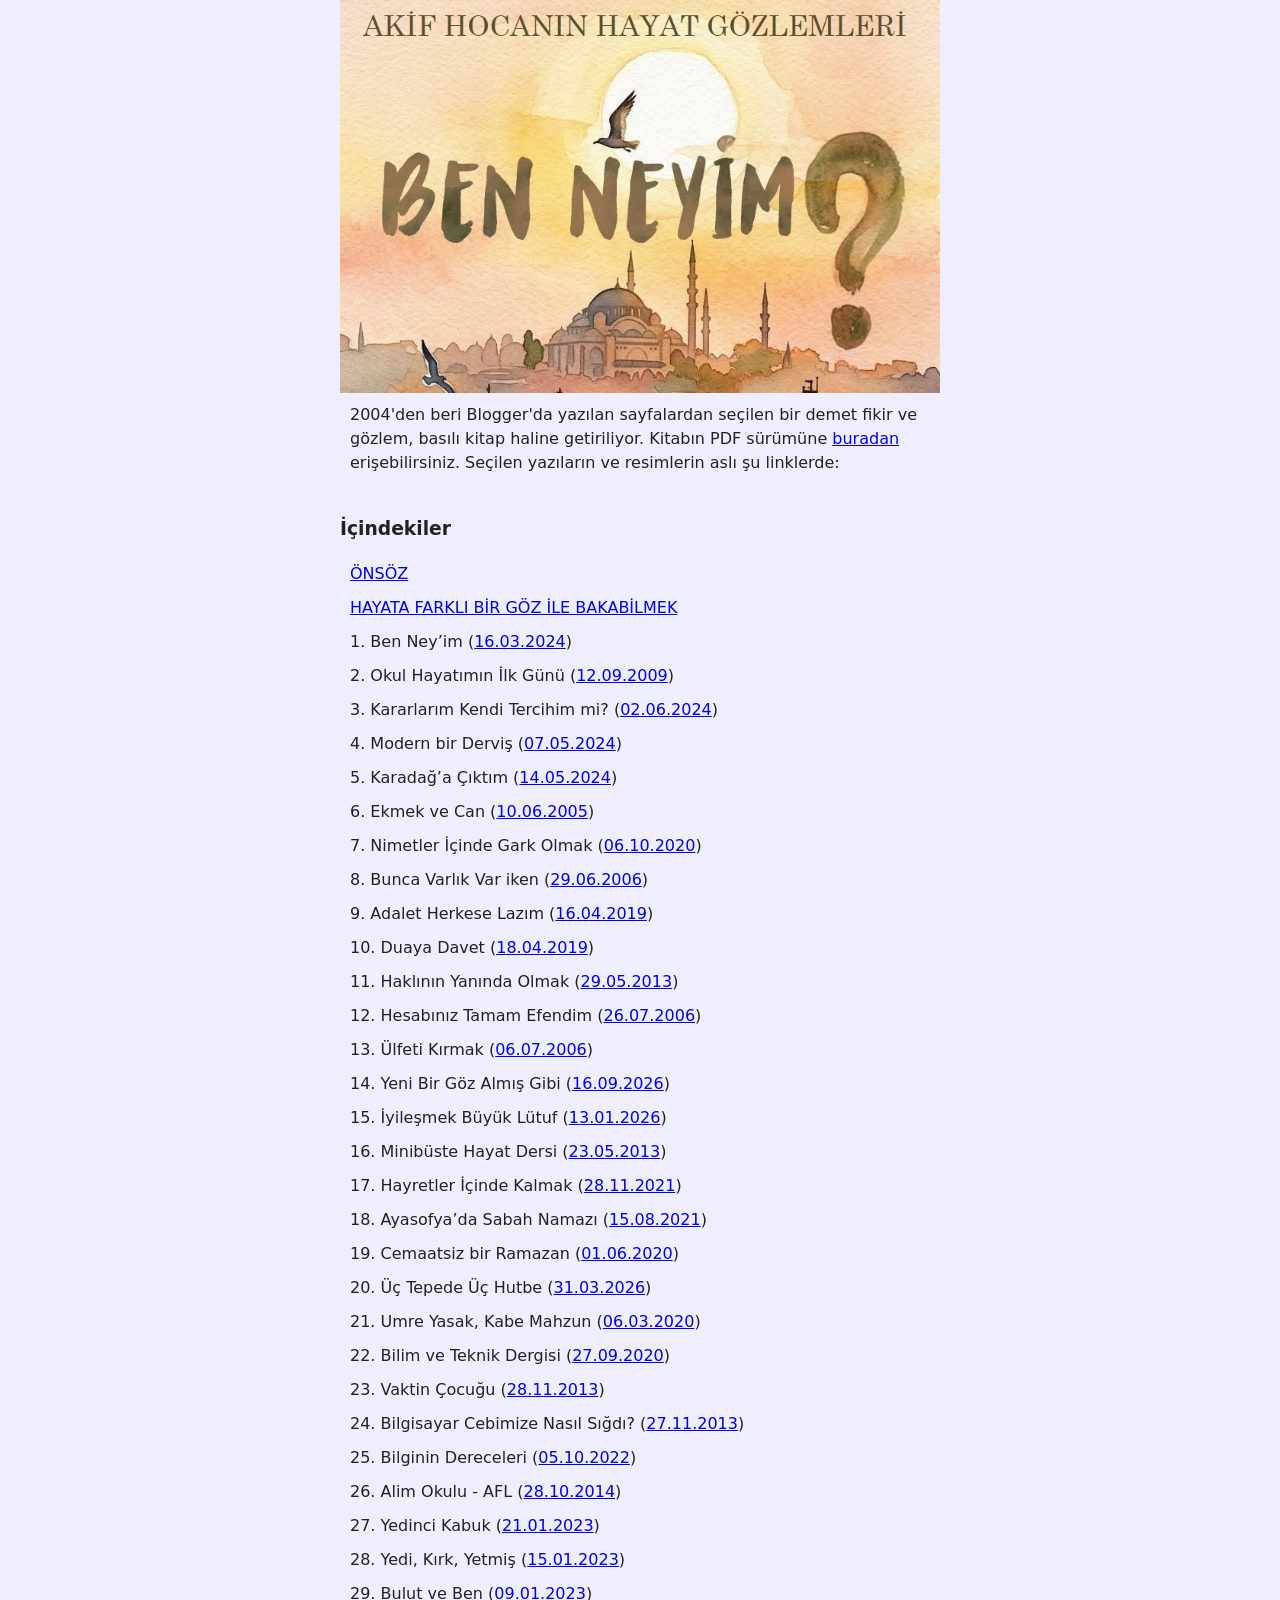
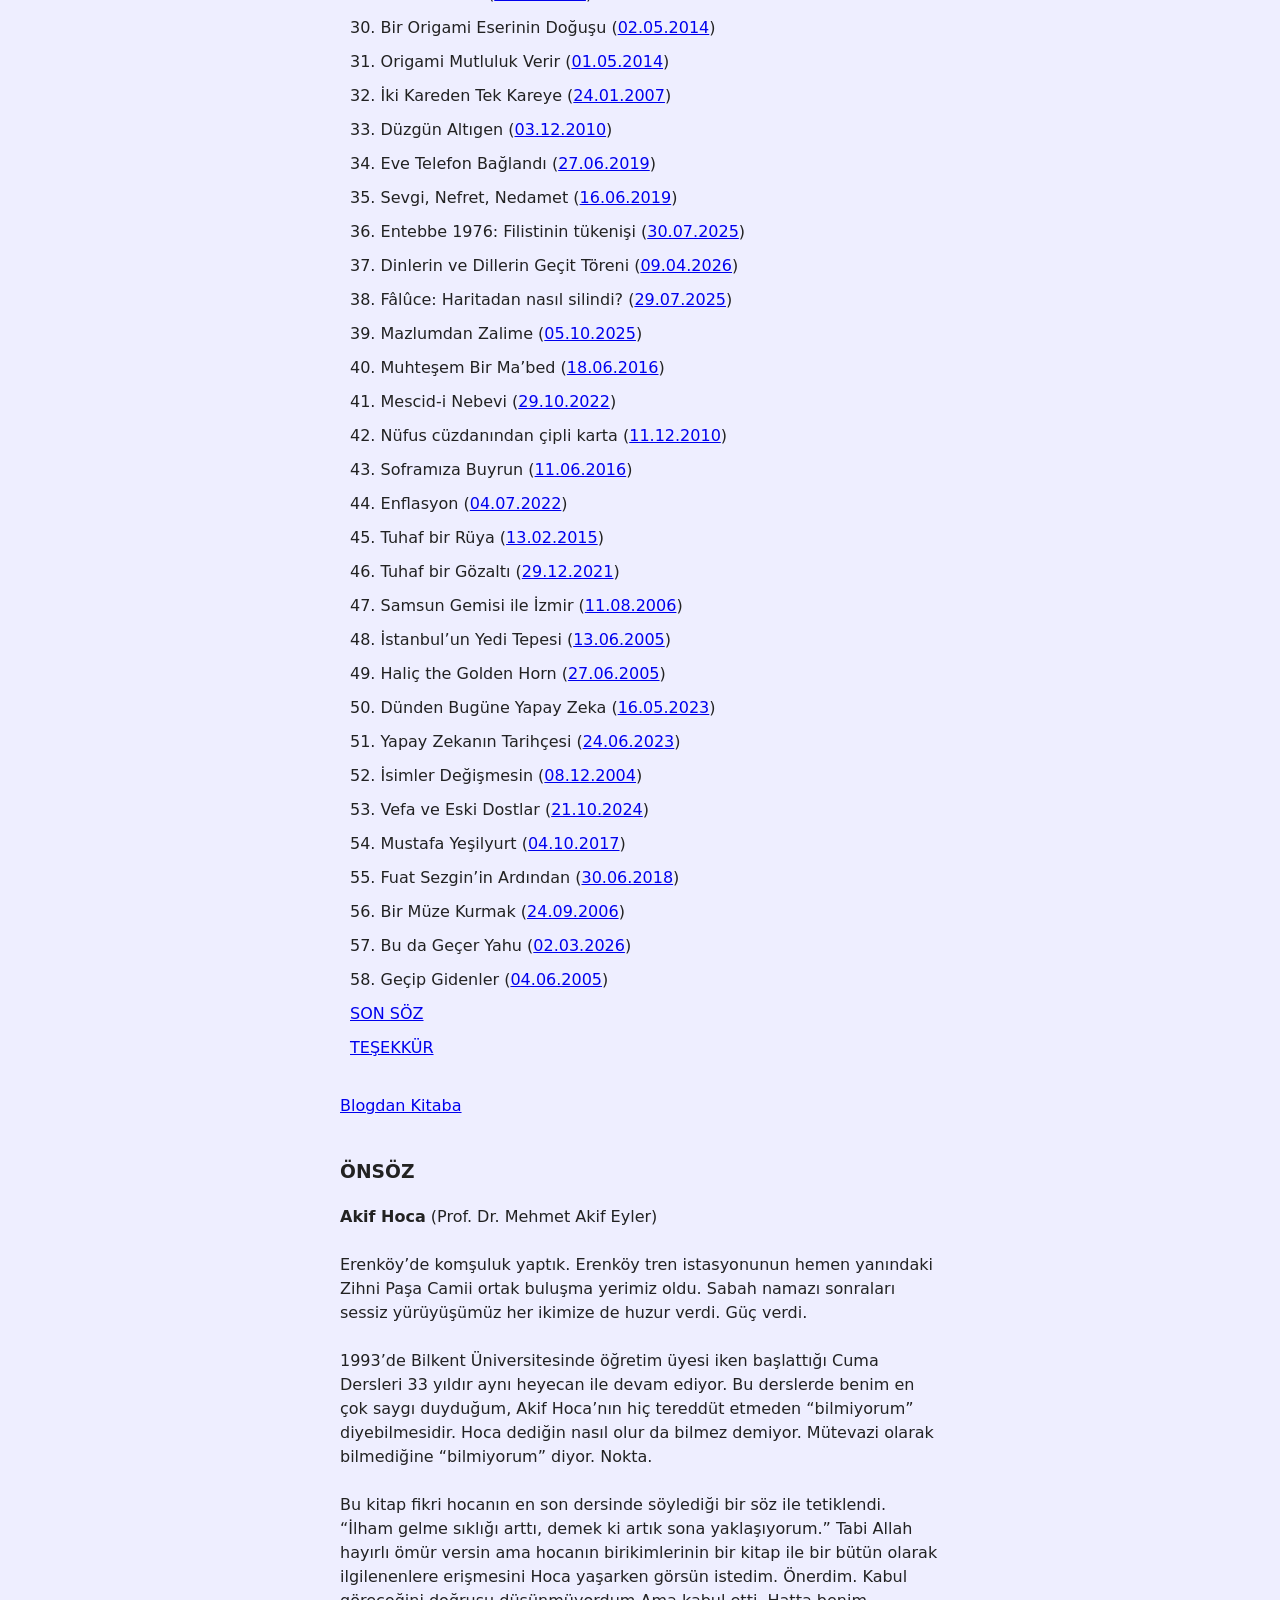
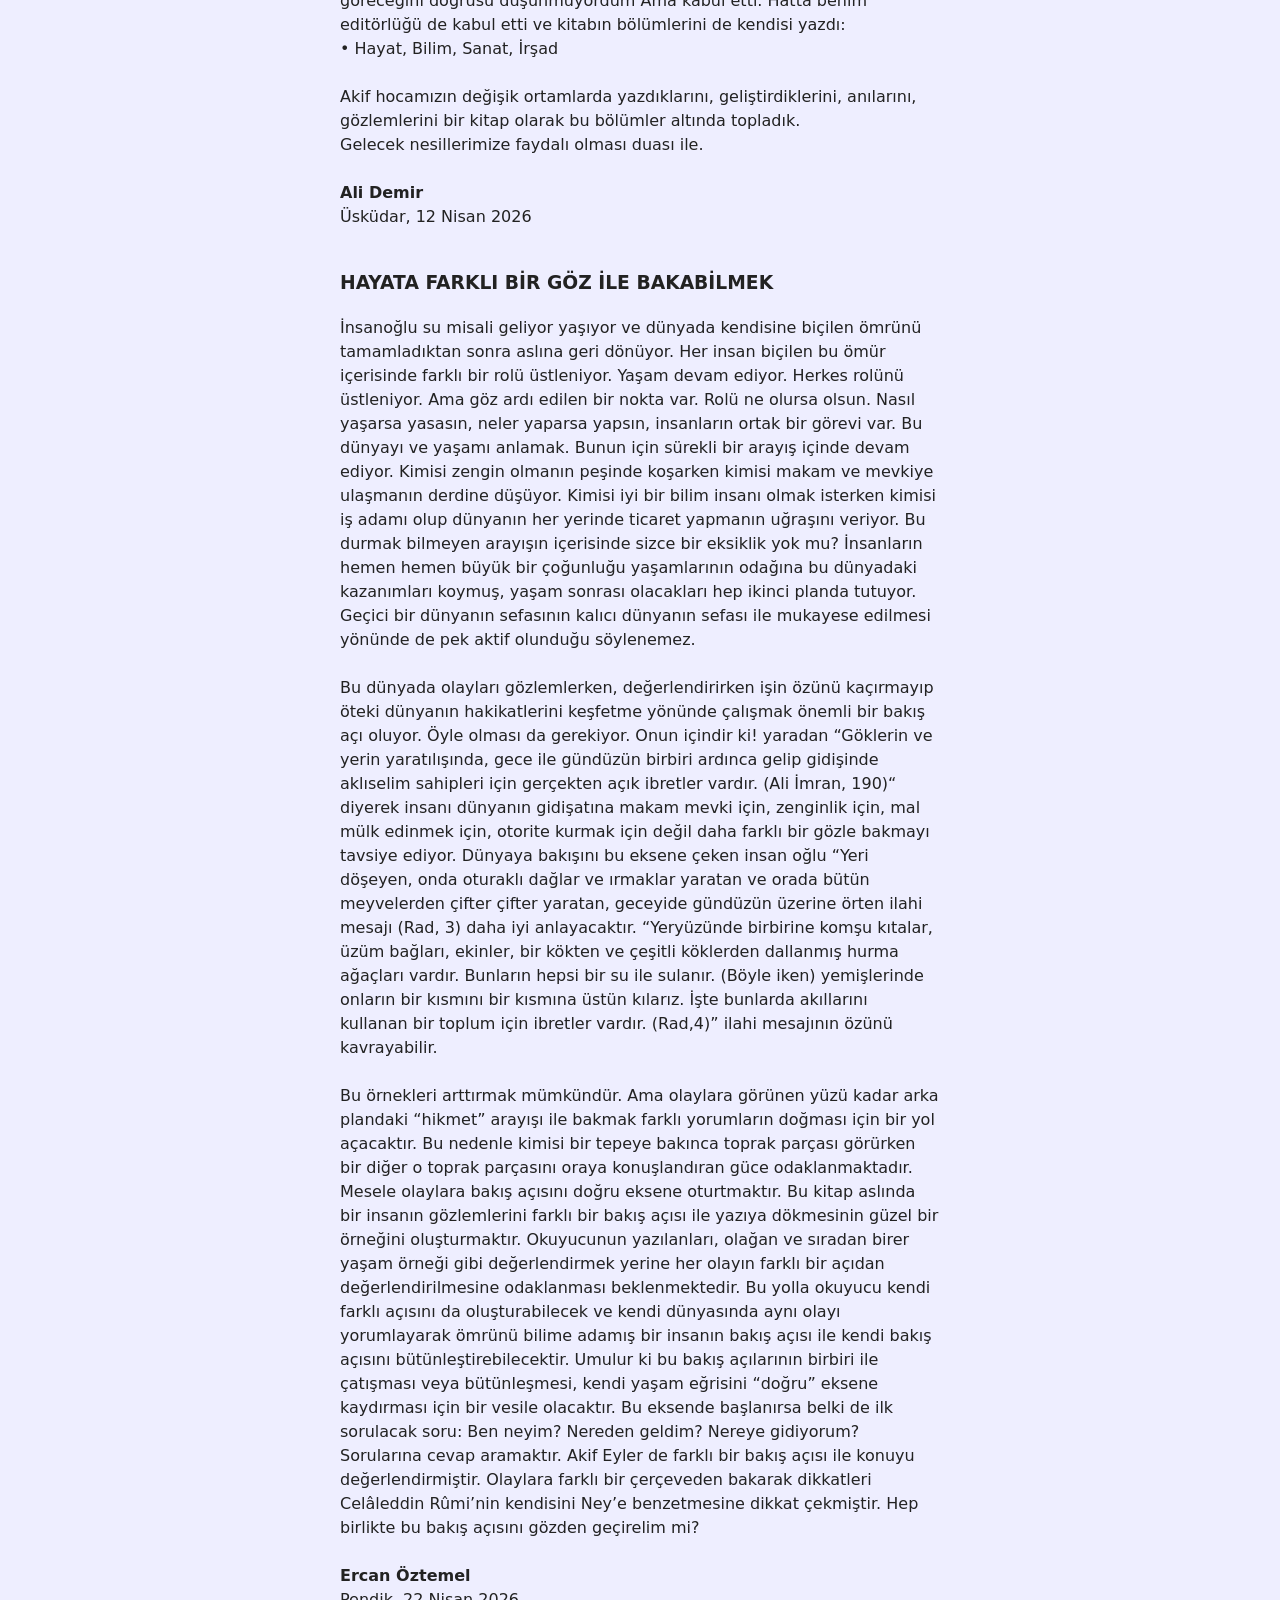
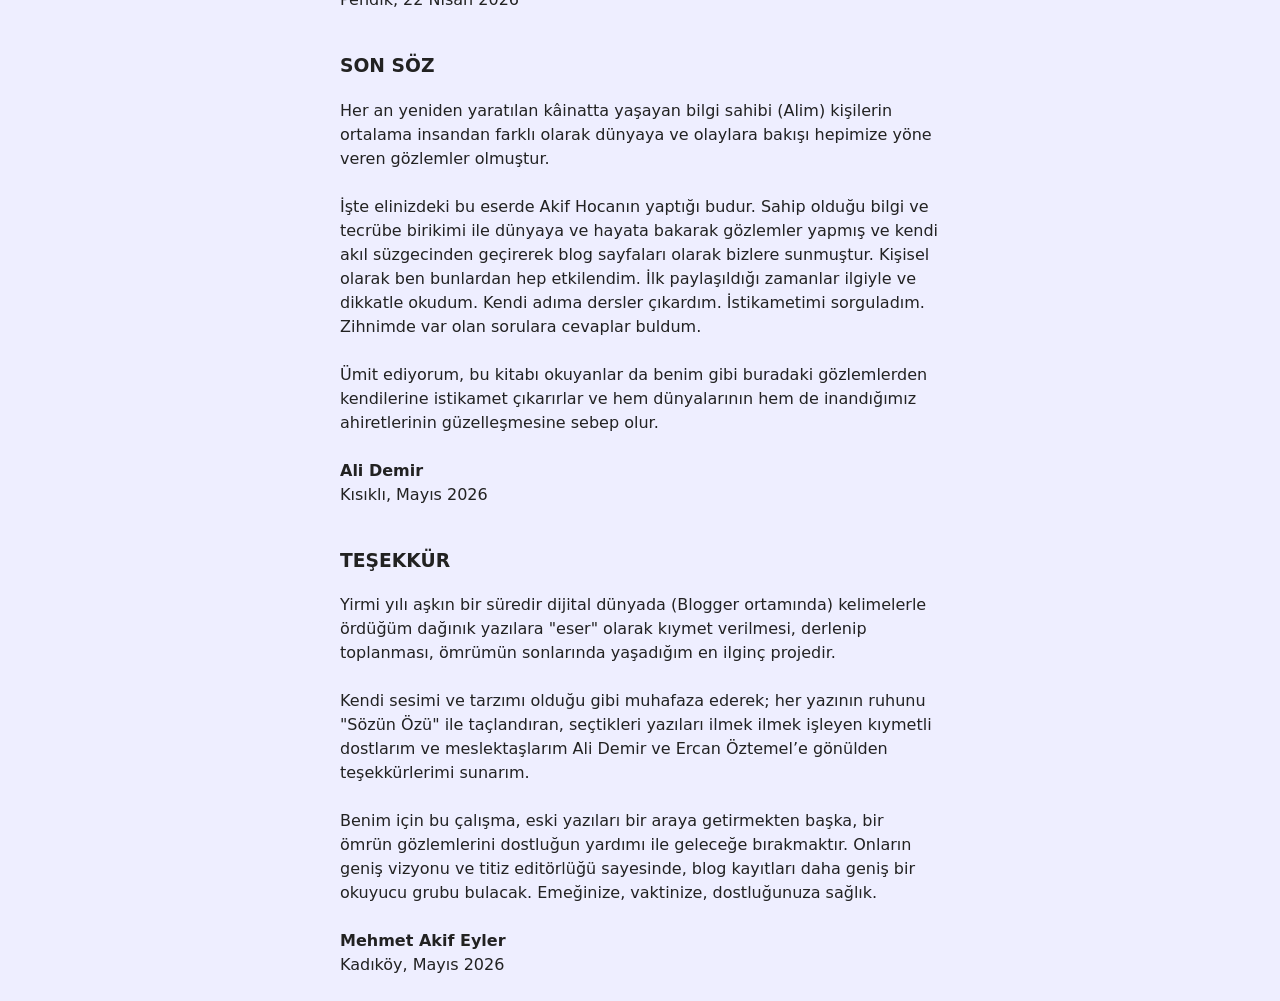
<file: blog/index.html>
<!DOCTYPE html>
<html lang="tr">
<meta charset="UTF-8">
<meta name="viewport"    content="width=device-width">
<meta name="author"      content="Akif Eyler, Istanbul, 2026" />
<meta name="description" content="Book contents: Ben Neyim?" />
<meta property="og:description" content="Book contents: Ben Neyim?">
<meta property="og:image" content="Ben_Neyim.jpg">
<link rel="stylesheet" href="main.css" media="all">
<link rel="apple-touch-icon" href="neyim_simge.png">
<link rel="icon" href="neyim_simge.png">
<title>Ben Neyim?</title>
<style>
	body {
		max-width: 600px;
		background-color: #eef;
	}
	div {
    	white-space: pre-line;
	}
	h3 {
    	margin-top: 40px;
	}
	p {
    	margin: 10px;
	}
</style>

<body>
<img src="Ben_Neyim.jpg" alt="Ben Neyim?">

<p>2004'den beri Blogger'da yazılan sayfalardan seçilen bir demet fikir ve gözlem, basılı kitap haline getiriliyor. Kitabın PDF sürümüne
<a href="https://okuyun.github.io/YZ/blog/Ben_Neyim-15072026.pdf">buradan</a> erişebilirsiniz. Seçilen yazıların ve resimlerin aslı şu linklerde:</p>

<h3>İçindekiler</h3>
<p><a href="#önsöz">ÖNSÖZ</a></p>
<p><a href="#hayat">HAYATA FARKLI BİR GÖZ İLE BAKABİLMEK</a></p>
<p>1. Ben Ney’im (<a target=NewTab href="https://eyler.blogspot.com/2024/03/ben-neyim.html">16.03.2024</a>)</p>
<p>2. Okul Hayatımın İlk Günü (<a target=NewTab href="https://eyler.blogspot.com/2009/09/elli-sene.html">12.09.2009</a>)</p>
<p>3. Kararlarım Kendi Tercihim mi? (<a target=NewTab href="https://eyler.blogspot.com/2024/06/karar.html">02.06.2024</a>)</p>
<p>4. Modern bir Derviş (<a target=NewTab href="https://eyler.blogspot.com/2024/05/modern-dervis.html">07.05.2024</a>)</p>
<p>5. Karadağ’a Çıktım (<a target=NewTab href="https://eyler.blogspot.com/2024/05/karaman.html">14.05.2024</a>)</p>
<p>6. Ekmek ve Can (<a target=NewTab href="https://korunmuskitap.blogspot.com/2005/06/ekmek-ve-can.html">10.06.2005</a>)</p>
<p>7. Nimetler İçinde Gark Olmak (<a target=NewTab href="https://eyler.blogspot.com/2020/10/nimetler-icinde.html">06.10.2020</a>)</p>
<p>8. Bunca Varlık Var iken (<a target=NewTab href="https://eyler.blogspot.com/2006/06/bunca-varlk-var-iken.html">29.06.2006</a>)</p>
<p>9. Adalet Herkese Lazım (<a target=NewTab href="https://eyler.blogspot.com/2019/04/adalet.html">16.04.2019</a>)</p>
<p>10. Duaya Davet (<a target=NewTab href="https://eyler.blogspot.com/2019/04/duaya-davet.html">18.04.2019</a>)</p>
<p>11. Haklının Yanında Olmak (<a target=NewTab href="https://gozlemler.blogspot.com/2013/05/hadisler.html">29.05.2013</a>)</p>
<p>12. Hesabınız Tamam Efendim (<a target=NewTab href="https://gozlemler.blogspot.com/2006/07/hesabnz.html">26.07.2006</a>)</p>
<p>13. Ülfeti Kırmak (<a target=NewTab href="https://gozlemler.blogspot.com/2006/07/ulfet.html">06.07.2006</a>)</p>
<p>14. Yeni Bir Göz Almış Gibi (<a target=NewTab href="https://eyler.blogspot.com/2025/09/su-rengi.html">16.09.2026</a>)</p>
<p>15. İyileşmek Büyük Lütuf (<a target=NewTab href="https://gozlemler.blogspot.com/2026/01/iyilesmek.html">13.01.2026</a>)</p>
<p>16. Minibüste Hayat Dersi (<a target=NewTab href="https://gozlemler.blogspot.com/2013/05/hayat-dersi.html">23.05.2013</a>)</p>
<p>17. Hayretler İçinde Kalmak (<a target=NewTab href="https://eyler.blogspot.com/2021/11/hayretler-icinde.html">28.11.2021</a>)</p>
<p>18. Ayasofya’da Sabah Namazı (<a target=NewTab href="https://gozlemler.blogspot.com/2021/08/ayasofya.html">15.08.2021</a>)</p>
<p>19. Cemaatsiz bir Ramazan (<a target=NewTab href="https://eyler.blogspot.com/2020/06/cemaatsiz.html">01.06.2020</a>)</p>
<p>20. Üç Tepede Üç Hutbe (<a target=NewTab href="https://gozlemler.blogspot.com/2026/03/uc-hutbe.html">31.03.2026</a>)</p>
<p>21. Umre Yasak, Kabe Mahzun (<a target=NewTab href="https://eyler.blogspot.com/2020/03/umre-yasak-kabe-mahzun.html">06.03.2020</a>)</p>
<p>22. Bilim ve Teknik Dergisi (<a target=NewTab href="https://eyler.blogspot.com/2020/09/bilim-ve-teknik.html">27.09.2020</a>)</p>
<p>23. Vaktin Çocuğu (<a target=NewTab href="https://eyler.blogspot.com/2013/11/vaktin-cocugu.html">28.11.2013</a>)</p>
<p>24. Bilgisayar Cebimize Nasıl Sığdı? (<a target=NewTab href="https://eyler.blogspot.com/2013/11/bilgisayar-cebimize-nasl-sgd.html">27.11.2013</a>)</p>
<p>25. Bilginin Dereceleri (<a target=NewTab href="https://gozlemler.blogspot.com/2022/05/bilginin-dereceleri.html">05.10.2022</a>)</p>
<p>26. Alim Okulu - AFL (<a target=NewTab href="https://eyler.blogspot.com/2014/10/alim-okulu.html">28.10.2014</a>)</p>
<p>27. Yedinci Kabuk (<a target=NewTab href="https://eyler.blogspot.com/2023/01/yedinci.html">21.01.2023</a>)</p>
<p>28. Yedi, Kırk, Yetmiş (<a target=NewTab href="https://eyler.blogspot.com/2023/01/yedi-krk.html">15.01.2023</a>)</p>
<p>29. Bulut ve Ben (<a target=NewTab href="https://eyler.blogspot.com/2023/01/bulut.html">09.01.2023</a>)</p>
<p>30. Bir Origami Eserinin Doğuşu (<a target=NewTab href="https://eyler.blogspot.com/2014/05/bir-origami-eserinin-dogusu.html">02.05.2014</a>)</p>
<p>31. Origami Mutluluk Verir (<a target=NewTab href="https://eyler.blogspot.com/2014/04/origami-mutluluk-verir.html">01.05.2014</a>)</p>
<p>32. İki Kareden Tek Kareye (<a target=NewTab href="https://eyler.blogspot.com/2007/01/iki-kareden-tek-kareye.html">24.01.2007</a>)</p>
<p>33. Düzgün Altıgen (<a target=NewTab href="https://eyler.blogspot.com/2010/12/duzgun-altgen.html">03.12.2010</a>)</p>
<p>34. Eve Telefon Bağlandı (<a target=NewTab href="https://eyler.blogspot.com/2019/07/eve-telefon-bagland.html">27.06.2019</a>)</p>
<p>35. Sevgi, Nefret, Nedamet (<a target=NewTab href="https://eyler.blogspot.com/2019/06/sevgi-nefret-nedamet.html">16.06.2019</a>)</p>
<p>36. Entebbe 1976: Filistinin tükenişi (<a target=NewTab href="https://gozlemler.blogspot.com/2025/07/entebbe.html">30.07.2025</a>)</p>
<p>37. Dinlerin ve Dillerin Geçit Töreni (<a target=NewTab href="https://gozlemler.blogspot.com/2026/04/halic-vapuru.html">09.04.2026</a>)</p>
<p>38. Fâlûce: Haritadan nasıl silindi? (<a target=NewTab href="https://gozlemler.blogspot.com/2025/07/faluce.html">29.07.2025</a>)</p>
<p>39. Mazlumdan Zalime (<a target=NewTab href="https://gozlemler.blogspot.com/2025/10/mazlum.html">05.10.2025</a>)</p>
<p>40. Muhteşem Bir Ma’bed (<a target=NewTab href="https://gozlemler.blogspot.com/2016/06/muhtesem-bir-mabed.html">18.06.2016</a>)</p>
<p>41. Mescid-i Nebevi (<a target=NewTab href="https://gozlemler.blogspot.com/2022/10/mescid-i-nebevi.html">29.10.2022</a>)</p>
<p>42. Nüfus cüzdanından çipli karta (<a target=NewTab href="https://eyler.blogspot.com/2010/12/kimlik-karti.html">11.12.2010</a>)</p>
<p>43. Soframıza Buyrun (<a target=NewTab href="https://gozlemler.blogspot.com/2016/06/soframiza-buyurun.html">11.06.2016</a>)</p>
<p>44. Enflasyon (<a target=NewTab href="https://eyler.blogspot.com/2022/07/enflasyon.html">04.07.2022</a>)</p>
<p>45. Tuhaf bir Rüya (<a target=NewTab href="https://gozlemler.blogspot.com/2015/02/tuhaf-bir-ruya.html">13.02.2015</a>)</p>
<p>46. Tuhaf bir Gözaltı (<a target=NewTab href="https://gozlemler.blogspot.com/2021/12/gozalt.html">29.12.2021</a>)</p>
<p>47. Samsun Gemisi ile İzmir (<a target=NewTab href="https://gozlemler.blogspot.com/2006/08/samsun-gemisi-ile-izmir.html">11.08.2006</a>)</p>
<p>48. İstanbul’un Yedi Tepesi (<a target=NewTab href="https://gozlemler.blogspot.com/2005/06/istanbulun-yedi-tepesi.html">13.06.2005</a>)</p>
<p>49. Haliç the Golden Horn (<a target=NewTab href="https://eyler.blogspot.com/2005/06/hali-golden-horn.html">27.06.2005</a>)</p>
<p>50. Dünden Bugüne Yapay Zeka (<a target=NewTab href="https://eyler.blogspot.com/2023/05/dunden-bugune.html">16.05.2023</a>)</p>
<p>51. Yapay Zekanın Tarihçesi (<a target=NewTab href="https://eyler.blogspot.com/2023/06/yztarihce.html">24.06.2023</a>)</p>
<p>52. İsimler Değişmesin (<a target=NewTab href="https://eyler.blogspot.com/2004/12/isimler-deimesin.html">08.12.2004</a>)</p>
<p>53. Vefa ve Eski Dostlar (<a target=NewTab href="https://eyler.blogspot.com/2024/10/iee.html">21.10.2024</a>)</p>
<p>54. Mustafa Yeşilyurt (<a target=NewTab href="https://gozlemler.blogspot.com/2017/10/yesilyurt.html">04.10.2017</a>)</p>
<p>55. Fuat Sezgin’in Ardından (<a target=NewTab href="https://eyler.blogspot.com/2018/06/fuat-sezgin.html">30.06.2018</a>)</p>
<p>56. Bir Müze Kurmak (<a target=NewTab href="https://eyler.blogspot.com/2006/09/fuat-sezgin.html">24.09.2006</a>)</p>
<p>57. Bu da Geçer Yahu (<a target=NewTab href="https://gozlemler.blogspot.com/2026/03/bu-da-gecer-yahu.html">02.03.2026</a>)</p>
<p>58. Geçip Gidenler (<a target=NewTab href="https://eyler.blogspot.com/2005/06/gecip-gidenler.html">04.06.2005</a>)</p>
<p><a href="#sonsöz">SON SÖZ</a></p>
<p><a href="#teşekkür">TEŞEKKÜR</a></p>
<br>
<a href="https://eyler.blogspot.com/2026/08/blogdan-kitaba.html">Blogdan Kitaba</a>

<h3 id="önsöz">ÖNSÖZ</h3>
<div><b>Akif Hoca</b> (Prof. Dr. Mehmet Akif Eyler)

Erenköy’de komşuluk yaptık. Erenköy tren istasyonunun hemen yanındaki Zihni Paşa Camii ortak buluşma yerimiz oldu. Sabah namazı sonraları sessiz yürüyüşümüz her ikimize de huzur verdi. Güç verdi. 

1993’de Bilkent Üniversitesinde öğretim üyesi iken başlattığı Cuma Dersleri 33 yıldır aynı heyecan ile devam ediyor. Bu derslerde benim en çok saygı duyduğum, Akif Hoca’nın hiç tereddüt etmeden “bilmiyorum” diyebilmesidir. Hoca dediğin nasıl olur da bilmez demiyor. Mütevazi olarak bilmediğine “bilmiyorum” diyor. Nokta. 

Bu kitap fikri hocanın en son dersinde söylediği bir söz ile tetiklendi. “İlham gelme sıklığı arttı, demek ki artık sona yaklaşıyorum.” Tabi Allah hayırlı ömür versin ama hocanın birikimlerinin bir kitap ile bir bütün olarak ilgilenenlere erişmesini Hoca yaşarken görsün istedim. Önerdim. Kabul göreceğini doğrusu düşünmüyordum Ama kabul etti. Hatta benim editörlüğü de kabul etti ve kitabın bölümlerini de kendisi yazdı:
•⁠ Hayat,⁠ Bilim,⁠ Sanat,⁠ İrşad

Akif hocamızın değişik ortamlarda yazdıklarını, geliştirdiklerini, anılarını, gözlemlerini bir kitap olarak bu bölümler altında topladık.
Gelecek nesillerimize faydalı olması duası ile.

<b>Ali Demir</b>
Üsküdar, 12 Nisan 2026
</div>


<h3 id="hayat">HAYATA FARKLI BİR GÖZ İLE BAKABİLMEK</h3>
<div>İnsanoğlu su misali geliyor yaşıyor ve dünyada kendisine biçilen ömrünü tamamladıktan sonra aslına geri dönüyor. Her insan biçilen bu ömür içerisinde farklı bir rolü üstleniyor. Yaşam devam ediyor. Herkes rolünü üstleniyor. Ama göz ardı edilen bir nokta var. Rolü ne olursa olsun. Nasıl yaşarsa yasasın, neler yaparsa yapsın, insanların ortak bir görevi var. Bu dünyayı ve yaşamı anlamak. Bunun için sürekli bir arayış içinde devam ediyor. Kimisi zengin olmanın peşinde koşarken kimisi makam ve mevkiye ulaşmanın derdine düşüyor. Kimisi iyi bir bilim insanı olmak isterken kimisi iş adamı olup dünyanın her yerinde ticaret yapmanın uğraşını veriyor. Bu durmak bilmeyen arayışın içerisinde sizce bir eksiklik yok mu?  İnsanların hemen hemen büyük bir çoğunluğu yaşamlarının odağına bu dünyadaki kazanımları koymuş, yaşam sonrası olacakları hep ikinci planda tutuyor. Geçici bir dünyanın sefasının kalıcı dünyanın sefası ile mukayese edilmesi yönünde de pek aktif olunduğu söylenemez. 

Bu dünyada olayları gözlemlerken, değerlendirirken işin özünü kaçırmayıp öteki dünyanın hakikatlerini keşfetme yönünde çalışmak  önemli bir bakış açı oluyor. Öyle olması da gerekiyor. Onun içindir ki!  yaradan “Göklerin ve yerin yaratılışında, gece ile gündüzün birbiri ardınca gelip gidişinde aklıselim sahipleri için gerçekten açık ibretler vardır. (Ali İmran, 190)“ diyerek insanı dünyanın gidişatına makam mevki için, zenginlik için, mal mülk edinmek için, otorite kurmak için değil daha farklı bir gözle bakmayı tavsiye ediyor. Dünyaya bakışını bu eksene çeken insan oğlu “Yeri döşeyen, onda oturaklı dağlar ve ırmaklar yaratan ve orada bütün meyvelerden çifter çifter yaratan, geceyide gündüzün üzerine örten ilahi mesajı (Rad, 3) daha iyi anlayacaktır.  “Yeryüzünde birbirine komşu kıtalar, üzüm bağları, ekinler, bir kökten ve çeşitli köklerden dallanmış hurma ağaçları vardır. Bunların hepsi bir su ile sulanır. (Böyle iken) yemişlerinde onların bir kısmını bir kısmına üstün kılarız. İşte bunlarda akıllarını kullanan bir toplum için ibretler vardır. (Rad,4)” ilahi mesajının özünü kavrayabilir.

Bu örnekleri arttırmak  mümkündür. Ama olaylara görünen yüzü kadar arka plandaki “hikmet” arayışı ile bakmak farklı yorumların doğması için bir yol açacaktır.  Bu nedenle kimisi bir tepeye bakınca toprak parçası görürken bir diğer o toprak parçasını oraya konuşlandıran güce odaklanmaktadır.  Mesele olaylara bakış açısını doğru eksene oturtmaktır.  Bu kitap aslında bir insanın gözlemlerini farklı bir bakış açısı ile yazıya dökmesinin güzel bir örneğini oluşturmaktır. Okuyucunun yazılanları, olağan ve sıradan birer yaşam örneği gibi değerlendirmek yerine her olayın farklı bir açıdan değerlendirilmesine odaklanması beklenmektedir. Bu yolla okuyucu kendi farklı açısını da oluşturabilecek ve kendi dünyasında aynı olayı yorumlayarak ömrünü bilime adamış bir insanın bakış açısı ile kendi bakış açısını bütünleştirebilecektir.  Umulur ki bu bakış açılarının birbiri ile çatışması veya bütünleşmesi, kendi yaşam eğrisini “doğru” eksene kaydırması için bir vesile olacaktır. Bu eksende başlanırsa belki de ilk sorulacak soru:  Ben neyim? Nereden geldim? Nereye gidiyorum?  Sorularına cevap aramaktır. Akif Eyler de farklı bir bakış açısı ile konuyu değerlendirmiştir. Olaylara  farklı bir çerçeveden bakarak dikkatleri Celâleddin Rûmi’nin kendisini Ney’e benzetmesine dikkat çekmiştir.  Hep birlikte bu bakış açısını gözden geçirelim mi?

<b>Ercan Öztemel</b>
Pendik, 22 Nisan 2026
</div>

<h3 id="sonsöz">SON SÖZ</h3>
<div>Her an yeniden yaratılan kâinatta yaşayan bilgi sahibi (Alim) kişilerin ortalama insandan farklı olarak dünyaya ve olaylara bakışı hepimize yöne veren gözlemler olmuştur.
 
İşte elinizdeki bu eserde Akif Hocanın yaptığı budur. Sahip olduğu bilgi ve tecrübe birikimi ile dünyaya ve hayata bakarak gözlemler yapmış ve kendi akıl süzgecinden geçirerek blog sayfaları olarak bizlere sunmuştur. Kişisel olarak ben bunlardan hep etkilendim. İlk paylaşıldığı zamanlar ilgiyle ve dikkatle okudum. Kendi adıma dersler çıkardım. İstikametimi sorguladım. Zihnimde var olan sorulara cevaplar buldum.
 
Ümit ediyorum, bu kitabı okuyanlar da benim gibi buradaki gözlemlerden kendilerine istikamet çıkarırlar ve hem dünyalarının hem de inandığımız ahiretlerinin güzelleşmesine sebep olur.
 
<b>Ali Demir</b>
Kısıklı, Mayıs 2026
</div>

<h3 id="teşekkür">TEŞEKKÜR</h3>
<div>Yirmi yılı aşkın bir süredir dijital dünyada (Blogger ortamında) kelimelerle ördüğüm dağınık yazılara "eser" olarak kıymet verilmesi, derlenip toplanması, ömrümün sonlarında yaşadığım en ilginç projedir.

Kendi sesimi ve tarzımı olduğu gibi muhafaza ederek; her yazının ruhunu "Sözün Özü" ile taçlandıran, seçtikleri yazıları ilmek ilmek işleyen kıymetli dostlarım ve meslektaşlarım Ali Demir ve Ercan Öztemel’e gönülden teşekkürlerimi sunarım.

Benim için bu çalışma, eski yazıları bir araya getirmekten başka, bir ömrün gözlemlerini dostluğun yardımı ile geleceğe bırakmaktır. Onların geniş vizyonu ve titiz editörlüğü sayesinde, blog kayıtları daha geniş bir okuyucu grubu bulacak. Emeğinize, vaktinize, dostluğunuza sağlık.

<b>Mehmet Akif Eyler</b>
Kadıköy, Mayıs 2026
</div><br>
</file>
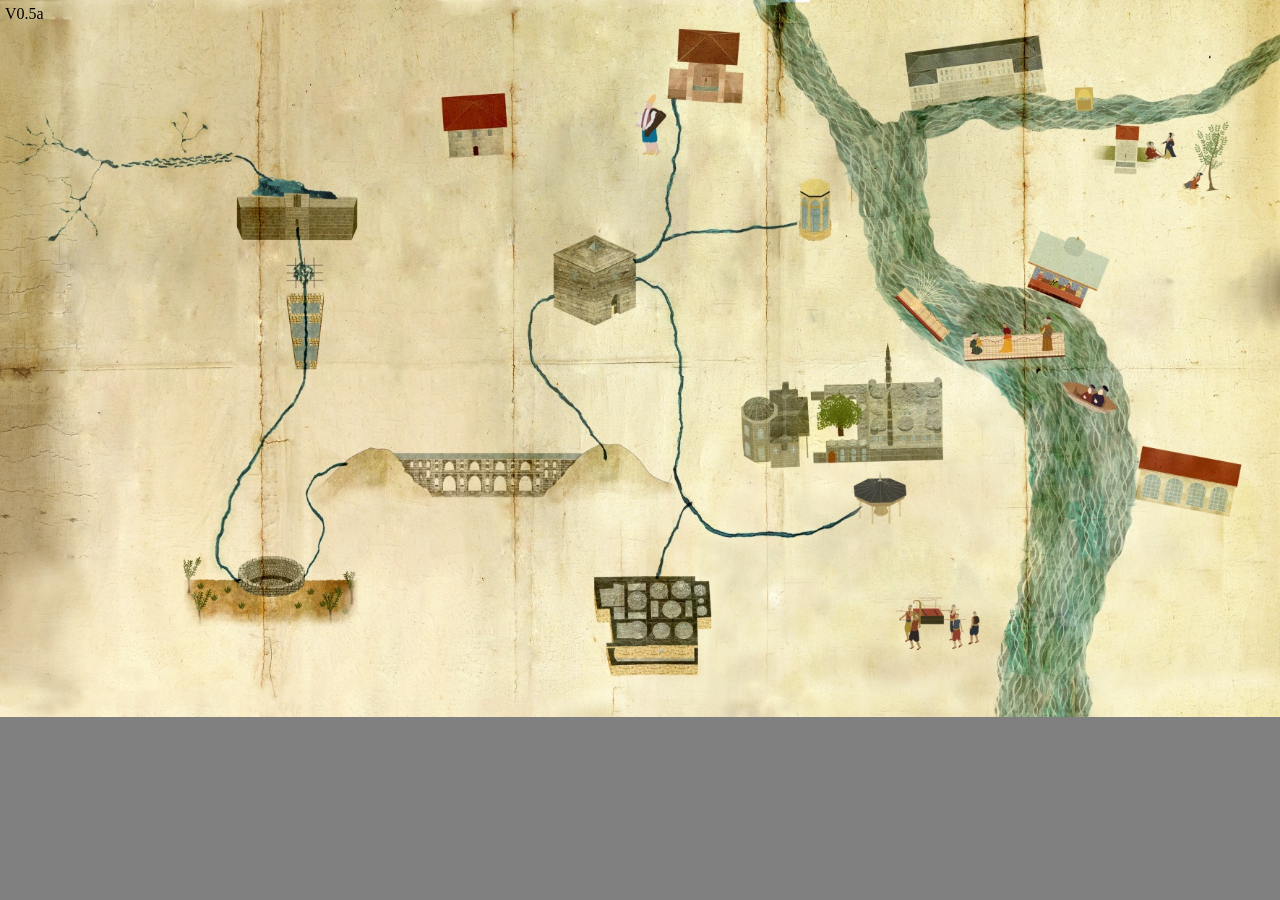
<file: su_yolu/index.html>
<!DOCTYPE html>
<html lang="en-US">
<head>
    <meta charset="UTF-8">
    <meta name="viewport" content="width=device-width">
    <link rel="icon" href="su.png">
    <title>Su Yolu </title>
  <style>
    body { 
        margin: 0;
        background: gray;
    }
    img {
        position: absolute;
        width: 100%;
        top: 0; left: 0;
        opacity: 0;
        transition: opacity 2s ease;
    }
    #main {
        position: absolute;
        top: 0;
    }
    .box {
        position: inherit;
        /*border: 1px solid cyan;*/
        cursor: pointer;
        width: 15vw;
        height: 9vw;
    }
    #d01 { left:  1vw; top:  9vw; }
    #d02 { left: 17vw; top: 10vw; }
    #d03 { left: 16vw; top: 20vw; }
    #d04 { left: 13vw; top: 40vw; }
    #d05 { left: 30vw; top: 34vw; }
    #d06 { left: 39vw; top: 17vw; }
    #d07 { left: 47vw; top:  1vw; }
    #d08 { left: 58vw; top: 30vw; }
    #d09 { left: 43vw; top: 44vw; }
    #surum { top: 0; }
    #isim  { bottom: 0; }
    #metin {
        top: 10vw; height: 8vw;
        left: 25%; width: 50%;
        background: darkblue;
        color: yellow;
        font-size: 3vw;
        text-align: center;
        padding: 1vw;
    }
    #surum, #isim, #metin {
        position: fixed;
        margin: 5px;
        z-index: 1;
    }
  </style>
</head>

<body>

  <img id=harita src=harita01.jpg></img>
  <img id=oyun></img>
  <p id=surum>V0.5a</p>
  <p id=isim></p>
  <p id=metin></p>

<div id=main>
  <div id=d01 class=box></div>
  <div id=d02 class=box></div>
  <div id=d03 class=box></div>
  <div id=d04 class=box></div>
  <div id=d05 class=box></div>
  <div id=d06 class=box></div>
  <div id=d07 class=box></div>
  <div id=d08 class=box></div>
  <div id=d09 class=box></div>
</div>

<script src="https://code.responsivevoice.org/responsivevoice.js?key=Ayb0S4YG"></script> 
<script src="https://lab.hakim.se/zoom-js/js/zoom.js"></script>
<script>
"use strict";
var elt //selected game
const dur = 2000 //msec
const smooth = "-webkit-transform 2s ease"
function boxStyle(s='') {
    //for (let d of document.querySelectorAll('.box'))
    main.style.display = s
}
function handleClick(e) {
	if (zoom.zoomLevel() > 1) return
    elt = e.target
    if (!elt.title) return
    e.preventDefault()
    console.log("zoom", elt.title)
    document.body.style.transition = smooth
    zoom.to({ element: elt, pan: false })
    //harita.onclick = toGame
    setTimeout(toGame, 2*dur)
}
function toGame() {
    //harita.onclick = ''
    if (!elt.title) return
    document.body.style.transition = ''
    zoom.out()  //fast
    let m = elt.message  //eltToMsg.get(elt)
    toSpeech(m); metin.innerText = m
    metin.style.display = ''
    setTimeout(()=> {metin.style.display = 'none'}, 2*dur)
    harita.style.display = 'none'
    isim.innerText = elt.title
    oyun.src = elt.title+'.jpg'
    oyun.style.opacity = 1
    boxStyle('none')
    setTimeout(faded, dur)
  function faded() {
    console.log("faded")
    oyun.onclick = toMap
  }
}
function toMap(e) {
    console.log("toMap")
    e.preventDefault()
    oyun.style.opacity = ''
    oyun.onclick = ''
    metin.innerText = ''
    isim.innerText = ''
    harita.style.display = ''
    boxStyle('')
}
function toSpeech(t) { 
    if (!t || !responsiveVoice) return 
    responsiveVoice.speak(t, "Turkish Female")
}
//const eltToMsg = new Map()
function initMap() {
    const a = [
'1.havza#Birinci oyun: Havzadaki su yollarını birleştirelim',
'2.bent#İkinci oyun: Tuğlaları kullanarak bent yapalım',
'3.galeri#Üçüncü oyun: Galeride hangi kapaklar daha uygun?',
'4.havuz#Dördüncü oyun: Havuzun giriş ve çıkış düzeylerini ayarlayalım',
'5.kemer#Beşinci oyun: Tepelerin arasını su kemeri ile bağlayalım',
'6.maksem#Altıncı oyun: Maksemden geçen suyu taksim edelim',
'7.cesme#Yedinci oyun: Çeşmeyi tamir ettikten sonra sakayı bulalım',
'8.sadirvan#Sekizinci oyun: Şadırvan yıkılmış, tamir edelim',
'9.hamam#Dokuzuncu oyun: Hamama giren terler!' ]
    for (let i=0; i<a.length; i++) {
        let [t, m] = a[i].split('#')
        let e = main.querySelector('#d0'+(i+1))
        e.title = t; e.message = m //eltToMsg.set(e, m)
    }
}
    metin.style.display = 'none'; initMap()
    //responsiveVoice.setDefaultVoice("Turkish Female")
	main.onclick = handleClick
	harita.style.opacity = 1
</script>
</body>
</html>
</file>
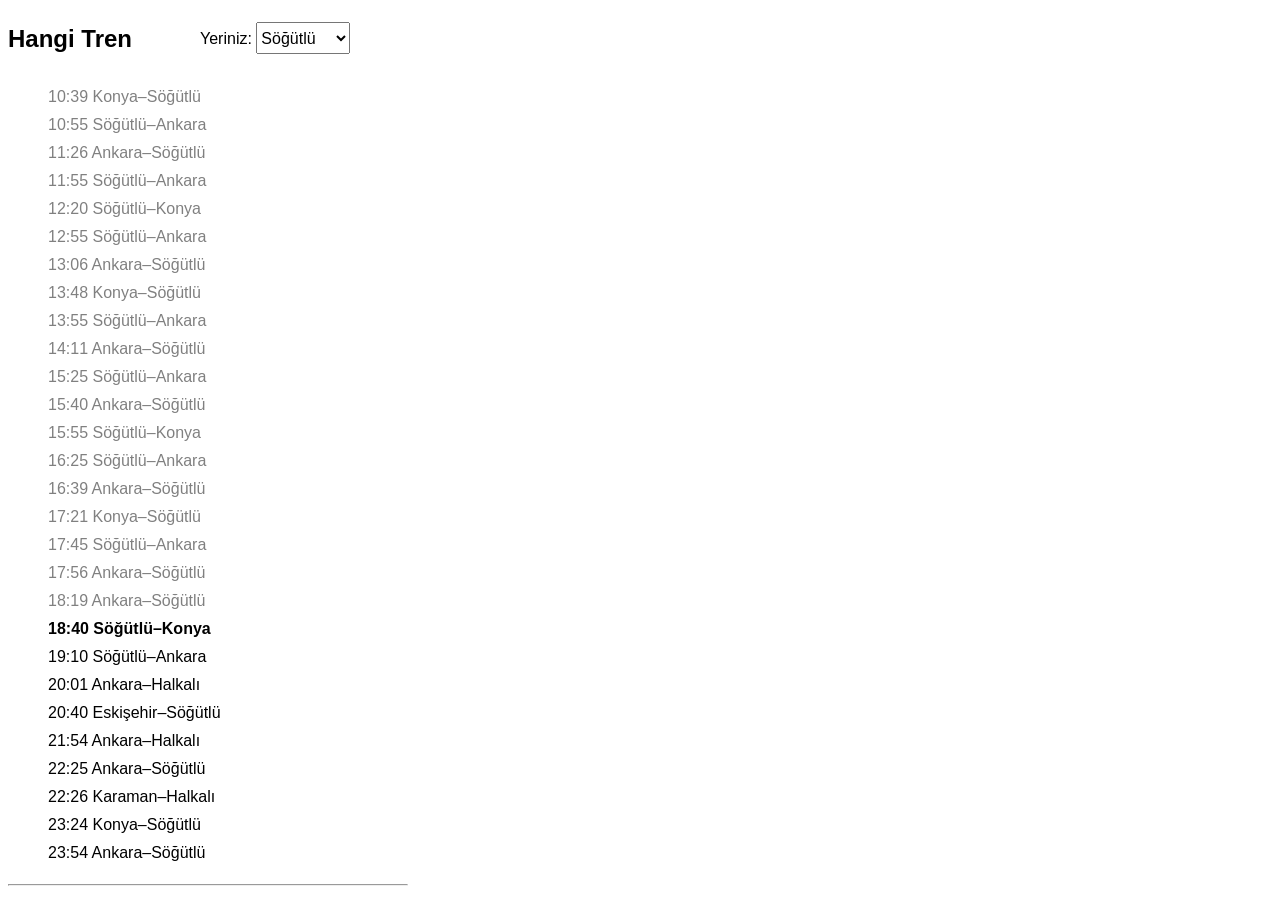
<file: YHT/index.html>
<!DOCTYPE html>
<html lang="tr-TR">
<head>
    <meta charset="UTF-8">
    <meta name="viewport" content="width=device-width">
    <link rel="icon" href="tren.png">
    <title>Hangi Tren </title>

  <style>
    body {
        max-width: 400px;
        font-family: Arial, Helvetica, sans-serif;
        line-height: 1.6;
    }
    #loc {
        position: fixed;
        left: 200px; top: 6px;
        white-space: nowrap;
    }
    select {
        height: 2em;
        font-size: initial;
    }
    #lst {
        height: calc(100vh - 110px); 
        width: 16em;
        overflow: auto;
    }
    #lst li {
        height: 28px;
        list-style: none
    }
    #out { color: blue; }
    .past { color: gray; }
    .bold { font-weight: bold; }
  </style>
</head>

<body>

<h2 id=title></h2>

<p id=loc>Yeriniz: 
    <select id=menu onChange="showStop(value)">
    </select>
</p>
<ul id=lst></ul>
<pre id=out></pre>
<hr />

<script>
"use strict";
function minToString(t) {
    let twoDigits = x => x.toString().padStart(2,'0')
    return twoDigits(Math.trunc(t/60))+':'+twoDigits(t%60)
}
function error(t) {
    out.style.color = 'red'
    out.innerText = t; throw t
}
async function readText(u) {
    let r = await fetch(u)
    if (!r.ok) error(r.status)
    let t = await r.text()
    if (!t) error('data not found')
    return t.split('\n')
}
const data = [], durak = []
async function readData() {
    for (let s of await readText("tarife.txt")) {
        let [origin, time, minute, dest] = s.split('\t')
        let depart = ['Söğütlü','Halkalı'].includes(origin)
        minute = Number(minute)
        data.push({origin, time, minute, dest, depart})
        console.assert(time == minToString(minute), time)
    }
    let a = []
    for (let s of await readText("durak.txt")) {
        let [name, delay] = s.split('\t')
        delay = Number(delay)
        durak.push({name, delay})
        a.push('<option>'+name)
    }
    menu.innerHTML = a.join('\n')
    showData(0)
}
function showData(delay) {
    let t = Date.now() - 3*60*1000  //3 minutes
    let d = new Date(t).toTimeString().slice(0,5)
    let a = [], n = -1
    for (let x of data) {
        let delta = x.depart? delay : -delay
        let time = minToString(x.minute+delta)
        if (time < d) n++
        a.push(time+' '+x.origin+'&ndash;'+x.dest)
        a.sort()
    }
    for (let i = 0; i < a.length; i++) {
        let cls = i<=n ? 'class=past' : ''
        a[i] = '<li '+cls+'>'+a[i]
    }
    lst.innerHTML = a.join('\n')
    if (n === a.length-1) return
    let f = lst.children[n+1]
    f.classList.add('bold')
    let p = f.previousSibling
    if (p) p.scrollIntoView()
}
function showStop(n) {
    let s = durak.find(x => x.name == n)
    if (s) {
        console.log(s); showData(s.delay)
    } else console.error(n, 'not found')
}
title.innerText = document.title
readData()
</script>
</body>
</html>
</file>
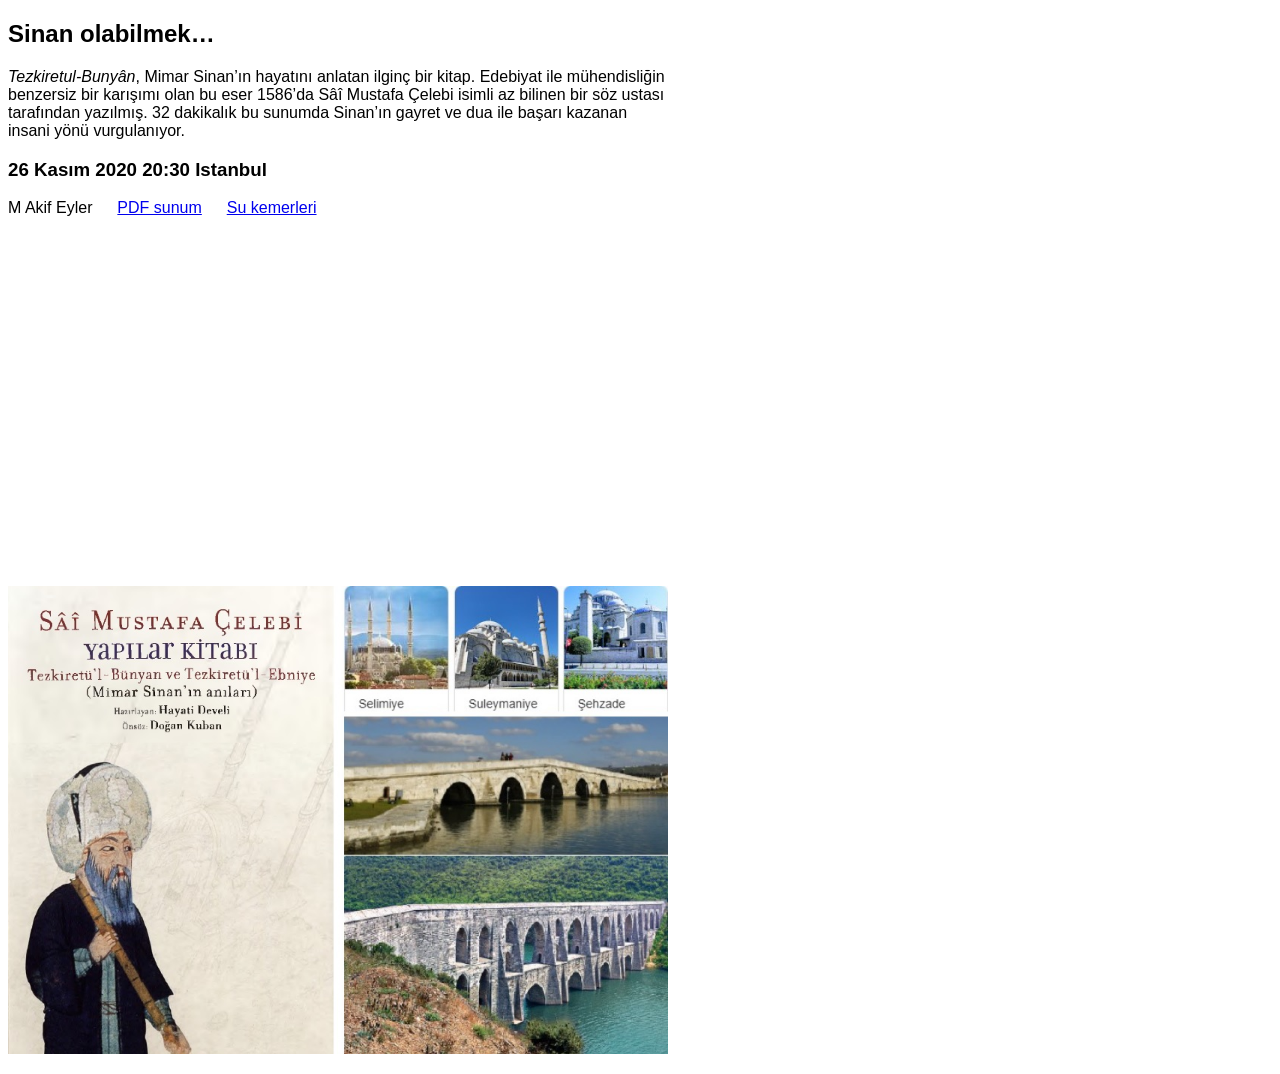
<file: docs/sinan.html>
<!DOCTYPE html>
<html lang="en-US">
  <head>
    <meta charset="UTF-8">
    <meta name="viewport" content="width=device-width">
    <meta name="author" content="M A Eyler, Istanbul, 2020">
    <title>Sinan olabilmek…</title>
  <style>
    body { max-width: 660px; font: 16px arial; }
    img { width: 100%; min-width: 560px; }
  </style>
  </head>

  <body>
    <h2>Sinan olabilmek…</h2>

<p><em>Tezkiretul-Bunyân</em>, Mimar Sinan’ın hayatını anlatan ilginç bir kitap.
Edebiyat ile mühendisliğin benzersiz bir karışımı olan bu eser 1586’da 
Sâî Mustafa Çelebi isimli az bilinen bir söz ustası tarafından yazılmış.
32 dakikalık bu sunumda Sinan’ın gayret ve dua ile başarı kazanan
insani yönü vurgulanıyor.</p>

<h3 >26 Kasım 2020 20:30 Istanbul</h3>
<p>M Akif Eyler &emsp; 
<!-- <a href="https://fsm-edu-tr.zoom.us/j/95633751389?pwd=RE5UdGVpNXN0aCt4UU9CbkxCeXpGZz09">Zoom linki</a> <br />
ID: 956 3375 1389  Passcode: 112233</p>
<p>Sunumdaki bazı ayrıntıları görmek için telefon ekranı yetersiz kalabilir, 
tablet ya da diz-üstü ekrandan izlemenizi tavsiye ederim. -->
<!-- <a href=
"https://fsm-edu-tr.zoom.us/rec/share/qk-J1qrR--PA7Xxd_zOS5SqNhOaPCs-Ie_NMfo3O3m21-t3iJ_KSpXwBxoKlYava.yHsofGLUW4mXxElO?startTime=1606411967000">
  Zoom kaydı</a> -->
<a href="./Mimar%20Sinan%20sunum.pdf">
  PDF sunum</a> &emsp;
<a href="https://gozlemler.blogspot.com/2009/10/sinann-su-kemerleri.html" >Su kemerleri</a> 
</p>
<iframe width="560" height="315" frameborder="0" allowfullscreen
src="https://www.youtube.com/embed/wQoREdDhRJY" allow=
"accelerometer; autoplay; clipboard-write; encrypted-media; gyroscope; picture-in-picture" >
</iframe>
<p><br><img src="./sinan.jpg" alt="sinan" /></p>
  </body>
</html>
</file>
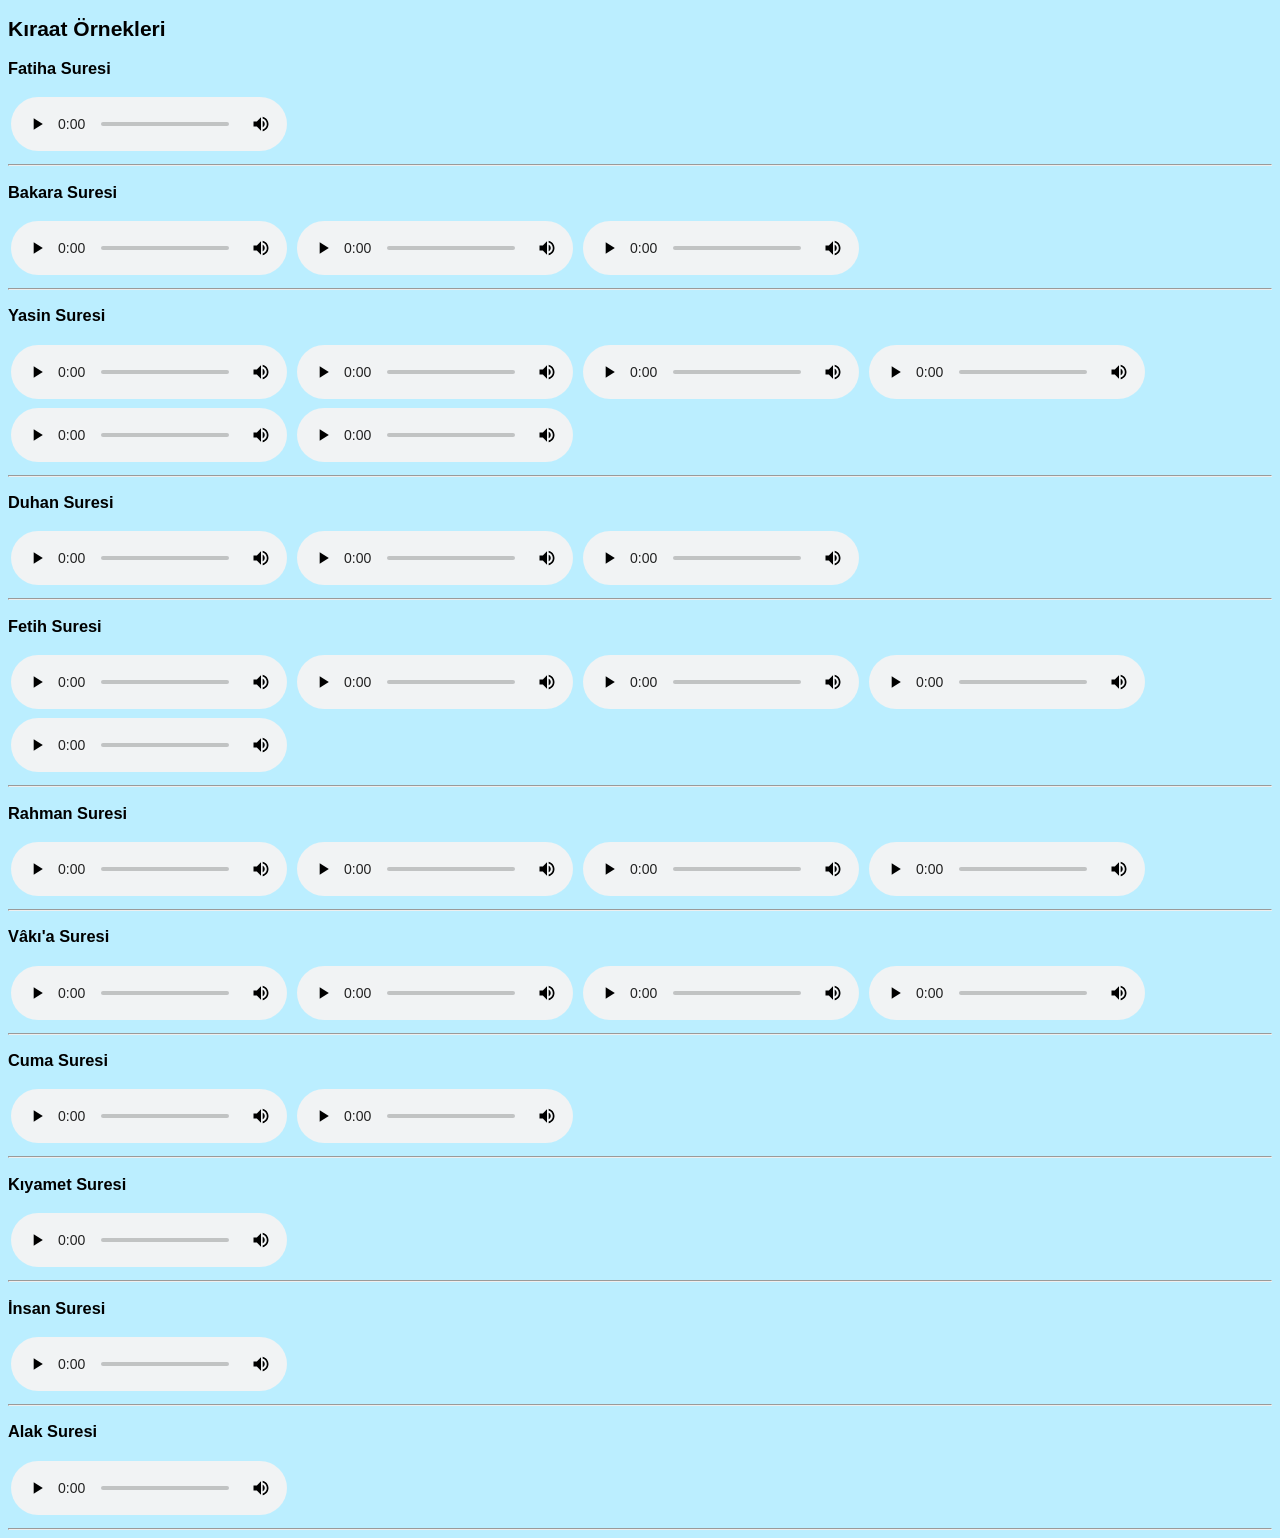
<file: kuran/seher1.html>
<!DOCTYPE html>
<html lang="en-US">
  <head>
    <meta charset="UTF-8">
    <meta name="viewport" content="width=device-width">
    <meta name="author" content="M A Eyler, Istanbul, 2020">
    <link rel="icon" href="/Kuran/image/icon.png">
    <title>Kıraat Örnekleri</title>

    <style>
      body {
        font: 14px sans-serif;
        background: #bef;
      }
      audio {
        margin: 3px;
        width: 276px;
      }
    </style>
  </head>
  <body>
<h2>Kıraat Örnekleri</h2>

<h3 id="fatiha">Fatiha Suresi</h3>
<audio controls="">
  <source src="sound/fatiha.ogg" />
</audio>
<hr>

<h3 id="bakara">Bakara Suresi</h3>
<audio controls="">
  <source src="sound/bakara1.ogg" />
</audio>
<audio controls="">
  <source src="sound/bakara2.ogg" />
</audio>
<audio controls="">
  <source src="sound/bakara3.ogg" />
</audio>
<hr>

<h3 id="yasin">Yasin Suresi</h3>
<audio controls="">
  <source src="sound/yasin1.ogg" />
</audio>
<audio controls="">
  <source src="sound/yasin2.ogg" />
</audio>
<audio controls="">
  <source src="sound/yasin3.ogg" />
</audio>
<audio controls="">
  <source src="sound/yasin4.ogg" />
</audio>
<audio controls="">
  <source src="sound/yasin5.ogg" />
</audio>
<audio controls="">
  <source src="sound/yasin6.ogg" />
</audio>
<hr>

<h3 id="duhan">Duhan Suresi</h3>
<audio controls="">
  <source src="sound/duhan1.ogg" />
</audio>
<audio controls="">
  <source src="sound/duhan2.ogg" />
</audio>
<audio controls="">
  <source src="sound/duhan3.ogg" />
</audio>
<hr>

<h3 id="fetih">Fetih Suresi</h3>
<audio controls="">
  <source src="sound/fetih1.ogg" />
</audio>
<audio controls="">
  <source src="sound/fetih2.ogg" />
</audio>
<audio controls="">
  <source src="sound/fetih3.ogg" />
</audio>
<audio controls="">
  <source src="sound/fetih4.ogg" />
</audio>
<audio controls="">
  <source src="sound/fetih5.ogg" />
</audio>
<hr>

<h3 id="rahman">Rahman Suresi</h3>
<audio controls="">
  <source src="sound/rahman1.ogg" />
</audio>
<audio controls="">
  <source src="sound/rahman2.ogg" />
</audio>
<audio controls="">
  <source src="sound/rahman3.ogg" />
</audio>
<audio controls="">
  <source src="sound/rahman4.ogg" />
</audio>
<hr>

<h3 id="vakia">Vâkı'a Suresi</h3>
<audio controls="">
  <source src="sound/vakia1.ogg" />
</audio>
<audio controls="">
  <source src="sound/vakia2.ogg" />
</audio>
<audio controls="">
  <source src="sound/vakia3.ogg" />
</audio>
<audio controls="">
  <source src="sound/vakia4.ogg" />
</audio>
<hr>

<h3 id="cuma">Cuma Suresi</h3>
<audio controls="">
  <source src="sound/cuma1.ogg" />
</audio>
<audio controls="">
  <source src="sound/cuma2.ogg" />
</audio>
<hr>

<h3 id="kiyame">Kıyamet Suresi</h3>
<audio controls="">
  <source src="sound/kiyame.ogg" />
</audio>
<hr>

<h3 id="insan">İnsan Suresi</h3>
<audio controls="">
  <source src="sound/insan.ogg" />
</audio>
<hr>

<h3 id="alak">Alak Suresi</h3>
<audio controls="">
  <source src="sound/alak.ogg" />
</audio>
<hr>

  </body>
</html>
</file>
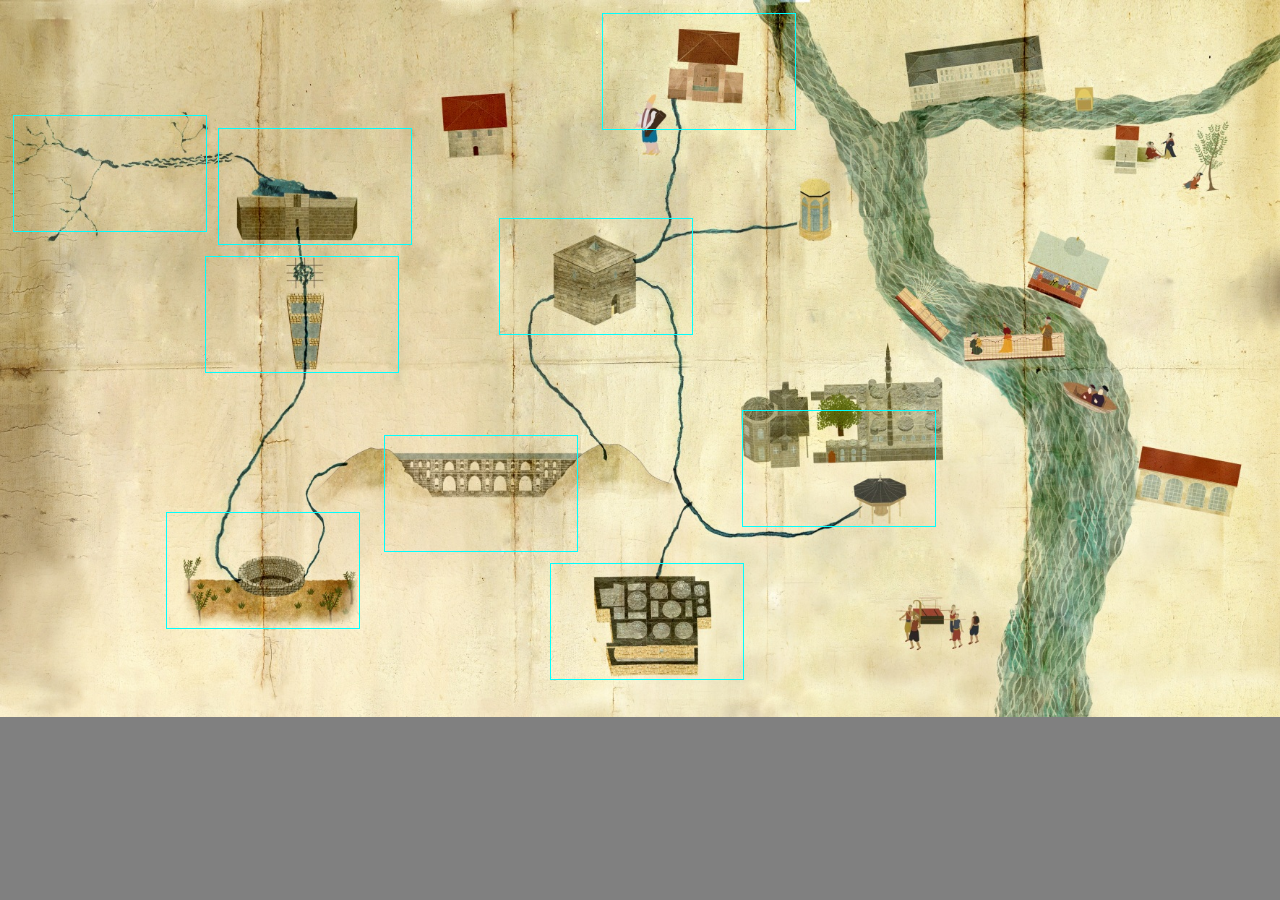
<file: su_yolu/V.0.4.html>
<!DOCTYPE html>
<html lang="en-US">
<head>
    <meta charset="UTF-8">
    <meta name="viewport" content="width=device-width">
    <link rel="icon" href="su.png">
    <title>Su Yolu </title>
  <style>
    body { 
        margin: 0;
        background: gray;
    }
    img {
        position: fixed;
        width: 100%;
        top: 0; left: 0;
        opacity: 0;
        transition: opacity 3s ease;
    }
    div {
        position: fixed;
        border: 1px solid cyan;
        cursor: pointer;
        width: 15vw;
        height: 9vw;
    }
    #d01 { left:  1vw; top:  9vw; }
    #d02 { left: 17vw; top: 10vw; }
    #d03 { left: 16vw; top: 20vw; }
    #d04 { left: 13vw; top: 40vw; }
    #d05 { left: 30vw; top: 34vw; }
    #d06 { left: 39vw; top: 17vw; }
    #d07 { left: 47vw; top:  1vw; }
    #d08 { left: 58vw; top: 32vw; }
    #d09 { left: 43vw; top: 44vw; }
    #version {
        position: fixed;
        top: 0; margin: 5px;
    }
    #fileName {
        position: fixed;
        bottom: 0; margin: 5px;
    }
  </style>
</head>

<body>

<p id=version>V0.4</p>
<p id=fileName></p>

<img id=harita src=harita01.jpg></img>
<img id=oyun></img>

<div id=d01 title='1.havza.jpg'></div>
<div id=d02 title='2.bent.jpg'></div>
<div id=d03 title='3.galeri.jpg'></div>
<div id=d04 title='4.havuz.jpg'></div>
<div id=d05 title='5.kemer.jpg'></div>
<div id=d06 title='6.maksem.jpg'></div>
<div id=d07 title='7.cesme.jpg'></div>
<div id=d08 title='8.sadirvan.jpg'></div>
<div id=d09 title='9.hamam.jpg'></div>

<script src="https://lab.hakim.se/zoom-js/js/zoom.js"></script>
<script>
"use strict";
var elt //selected game
const dur = 2000 //msec
const smooth = "-webkit-transform 2s ease"
function boxStyle(s='') {
    for (let d of document.querySelectorAll('div'))
        d.style.display = s
}
function handleClick(e) {
	if (zoom.zoomLevel() > 1) return
    elt = e.target
    if (!elt.title) return
    e.preventDefault()
    console.log("zoom", elt.title)
    document.body.style.transition = smooth
    zoom.to({ element: elt, pan: false })
    setTimeout(toGame, 2*dur)
}
function toGame() {
    let file = elt.title
    if (!file) return
    oyun.src = file
    harita.style.opacity = ''
    let k = file.indexOf('.jpg')
    let name = file.substring(0, k)
    fileName.innerText = name
    boxStyle('none')
    setTimeout(faded, dur)
  function faded() {
    document.body.style.transition = ''
    zoom.out()
    oyun.style.opacity = 1
    oyun.onclick = toMap
  }
}
function toMap(e) {
    console.log("toMap")
    e.preventDefault()
    oyun.style.opacity = ''
    oyun.onclick = ''
    fileName.innerText = ''
    setTimeout(faded, dur)
  function faded() {
    harita.style.opacity = 1
    setTimeout(boxStyle, dur)
  }
}

	document.body.onclick = handleClick
	harita.style.opacity = 1
</script>
</body>
</html>
</file>
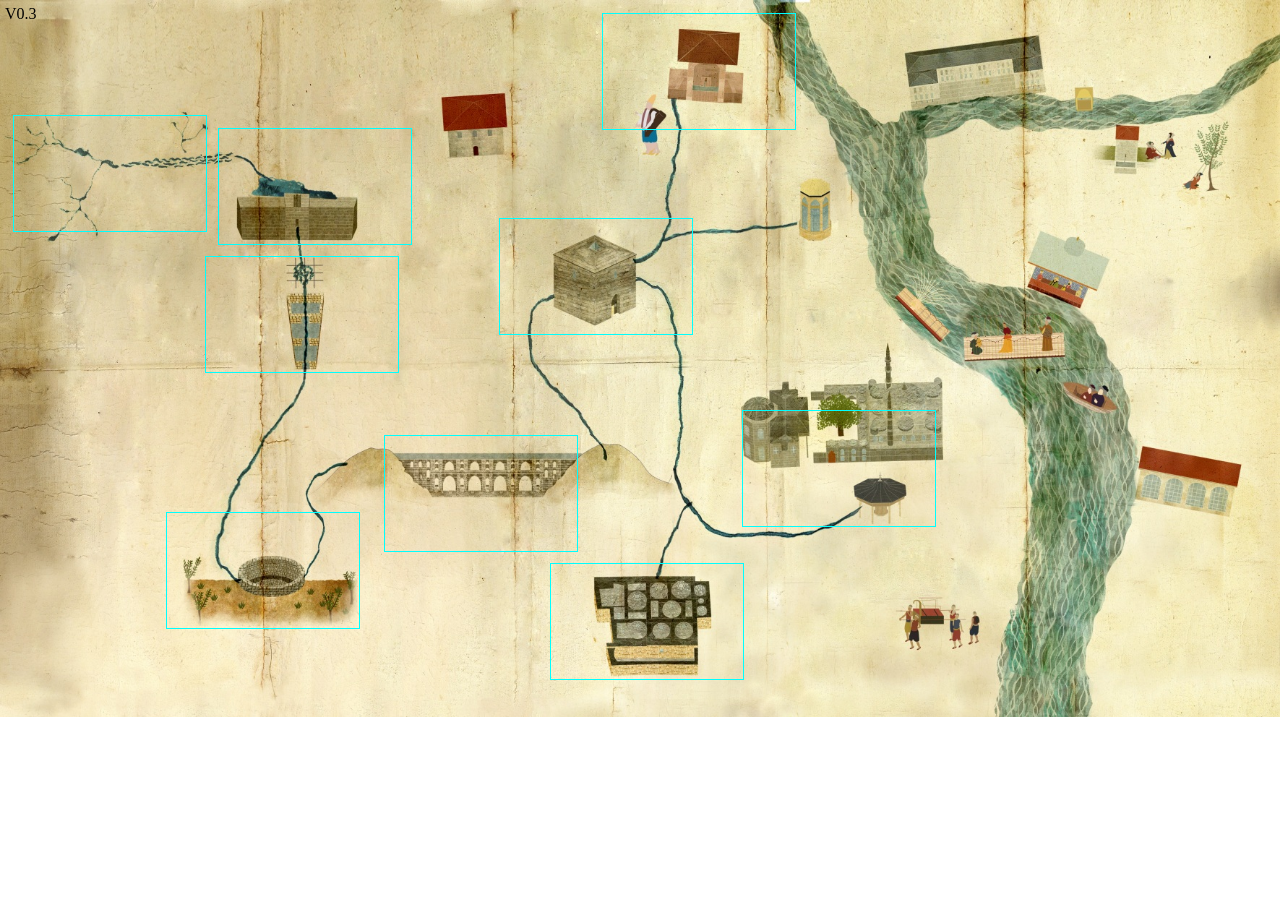
<file: su_yolu/V0.3.html>
<!DOCTYPE html>
<html lang="en-US">
<head>
    <meta charset="UTF-8">
    <meta name="viewport" content="width=device-width">
    <link rel="icon" href="su.png">
    <title>Su Yolu </title>
  <style>
    body { margin: 0; }
    img { width: 100% }
    div {
        position: fixed;
        border: 1px solid cyan;
        cursor: pointer;
        width: 15vw;
        height: 9vw;
    }
    #d01 { left:  1vw; top:  9vw; }
    #d02 { left: 17vw; top: 10vw; }
    #d03 { left: 16vw; top: 20vw; }
    #d04 { left: 13vw; top: 40vw; }
    #d05 { left: 30vw; top: 34vw; }
    #d06 { left: 39vw; top: 17vw; }
    #d07 { left: 47vw; top:  1vw; }
    #d08 { left: 58vw; top: 32vw; }
    #d09 { left: 43vw; top: 44vw; }
    #version {
        position: fixed;
        top: 0; margin: 5px;
    }
    #fileName {
        position: fixed;
        bottom: 0; margin: 5px;
    }
  </style>
</head>

<body>

<p id=version>V0.3</p>
<p id=fileName></p>

<img id=harita src=harita01.jpg></img>

<div id=d01 title='1.havza.jpg'></div>
<div id=d02 title='2.bent.jpg'></div>
<div id=d03 title='3.galeri.jpg'></div>
<div id=d04 title='4.havuz.jpg'></div>
<div id=d05 title='5.kemer.jpg'></div>
<div id=d06 title='6.maksem.jpg'></div>
<div id=d07 title='7.cesme.jpg'></div>
<div id=d08 title='8.sadirvan.jpg'></div>
<div id=d09 title='9.hamam.jpg'></div>

<script src="https://lab.hakim.se/zoom-js/js/zoom.js"></script>
<script>
"use strict";
var file
var dur = 3000 //msec
const b0 = 'translate(0, 0)'
const a1 = ['scale(1) translate(0, 0)', 'scale(3) translate(xxx)']
function boxStyle(s) {
    for (let d of document.querySelectorAll('div'))
        d.style.display = s
}
function display() {
    console.log("display", file)
    if (!file) return
    harita.src = file
    let k = file.indexOf('.jpg')
    fileName.innerText = file.substring(0, k)
    harita.onclick = normal
    boxStyle('none')
    setTimeout(zoom.out, 10)
    //harita.style.transform =''
}
function normal() {
    console.log("normal")
    harita.src = 'harita01.jpg'
    harita.onclick = ''
    fileName.innerText = ''
    boxStyle('')
}
function handleClick(e) {
	if (zoom.zoomLevel() > 1) normal()
	else {
	    let t = e.target; file = t.title
	    if (!file) return
	    e.preventDefault()
        console.log("zoom", file)
	    zoom.to({ element: t, pan: false })
	    setTimeout(display, dur)
	}
}
	document.body.onclick = handleClick
</script>
</body>
</html>
</file>
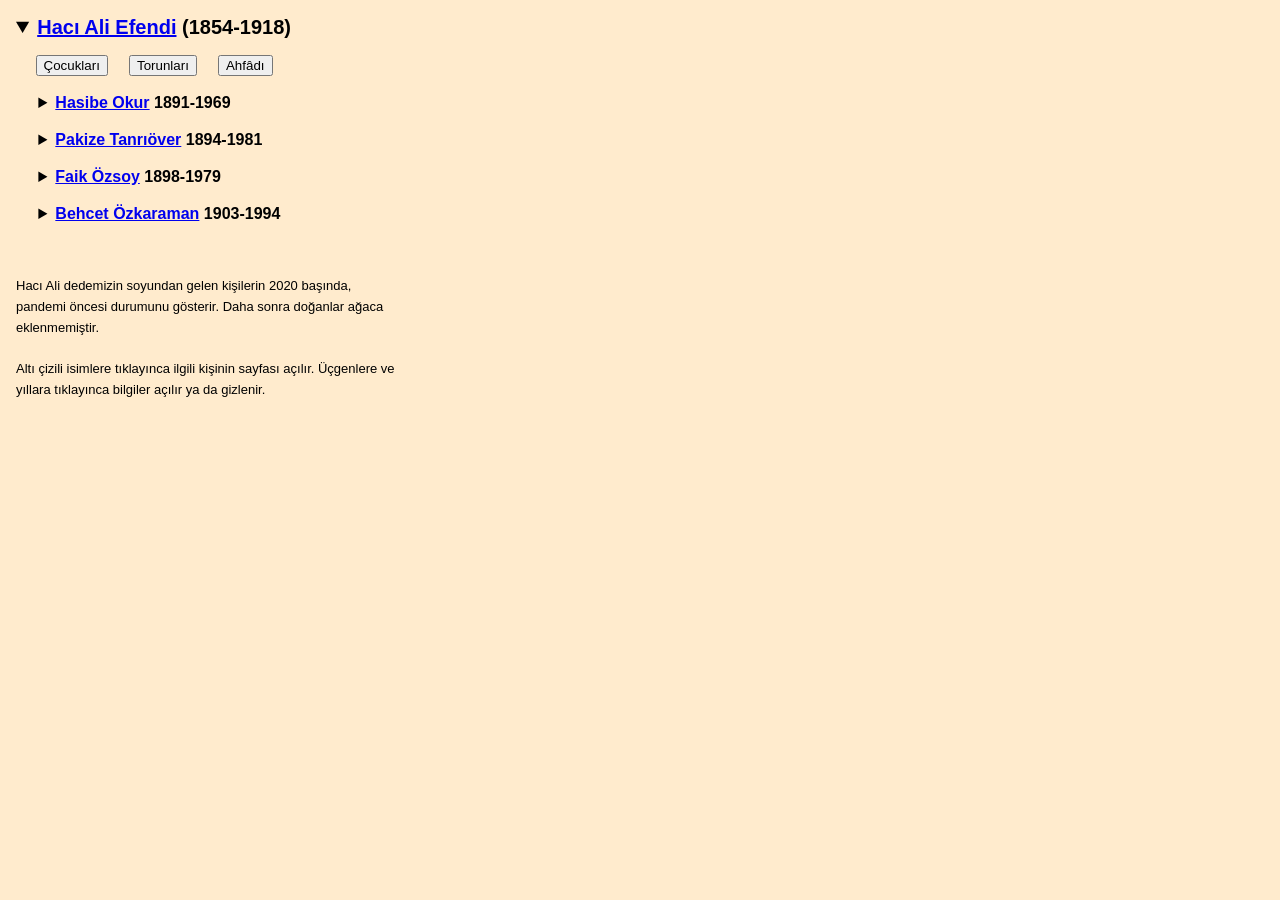
<file: toprak/aile agaci.html>
<!DOCTYPE html>
<html lang="trTR">
  <head>
    <meta charset="UTF-8">
    <meta name="viewport"    content="width=device-width">
    <meta name="author"      content="M A Eyler, Istanbul, 2021" />
    <meta name="description" content="Family tree" />
    <title>Aile Ağacı</title>
  </head>
<style>
    body {
        max-width: 400px;
        font: 16px/1.6 Arial, Helvetica, sans-serif;
        background: blanchedalmond;
    }
    pre {
        margin: 0;
    }
    details {
        margin: 0.7em;
        margin-left: 1.4em;
    }
    details.ali {
        margin-left: 8px;
    }
    p.note {
        margin: 1em 8px;
        font-size: small;
    }
    ul { margin: 12px 0; }
    li { margin: 5px -5px; }
    summary > p { margin: 4px;}
    summary.root {
        font-size: 20px;
        font-weight: bold;
    }
    summary.torun {
        font-weight: bold;
    }
</style>
<body>
<details class="ali" open>
    <summary class="root"><a target="hacel" 
      href="https://hacelefendi.blogspot.com/2019/02/evladi-ve-ahfadi.html"
      >Hacı Ali Efendi</a> (1854-1918) <br> 
      <p>&ensp; 
      <button id=cocuk>Çocukları</button> &ensp;
      <button id=torun>Torunları</button> &ensp;
      <button id=hepsi>Ahfâdı</button> </p>         
    </summary>
    <details class="hasibe">
      <summary class="torun"><a target="hacel" 
        href="https://hacelefendi.blogspot.com/2019/02/1-hasibe.html"
        >Hasibe Okur</a>  1891-1969</summary>
      <details>
        <summary><a target="hacel" 
          href="https://hacelefendi.blogspot.com/2019/02/11-esat.html"
          >Mehmet Esat Okur</a> 1927-1992</summary>
        <details>
            <summary>Makbule Ovalı 1948</summary>
            <pre>  + Hasibe Şölen 1978
    + Bilge 2013
  + Ceren 1981
    + Göktuğ 2013</pre>
          </details>
          <details>
            <summary>Mebrure Sak 1950</summary>
            <pre>  + Abdullah Agah 1978-2007
  + Aylin 1982
    + Zişan 2017
  + Yasin 1986
    + Agah 2013</pre>
          </details>
          <details>
            <summary>Mustafa Rıfkı 1952</summary>
            <pre>  + Mürüvvet 1986
    + Ismail Enes 2011
    + Zeynep Hifa 2016
  + Muhammed Esad 1988
    + Mustafa Selim 2017</pre>
          </details>
          <details>
            <summary>Vehbi Hayati 1957-2015</summary>
            <pre>  + Gamze 1987
    + Nilhayat 2018</pre>
          </details>
          <details>
            <summary>Melike Gümüş 1960</summary>
            <pre>  + İlknur 1983
    + M Mahmud Hüdai 2013
  + Nebile 1986
    + Rukiye 2012
    + Safiye 2015</pre>
          </details>
        </details>
    </details>

    <details class="pakize">
      <summary class="torun"><a target="hacel" 
        href="https://hacelefendi.blogspot.com/2019/02/2-pakize.html"
        >Pakize Tanrıöver</a>  1894-1981</summary>
      <details>
          <summary><a target="hacel" 
            href="https://hacelefendi.blogspot.com/2019/02/21-halit.html"
            >Halit Tanrıöver</a>  1918-1998</summary>
          <details>
            <summary>Hasan Kudsi 1942</summary>
            <pre>  + Hamdi Halit 1975
    + Lorin 2009
    + Esat 2014
  + Derya Umran Akyol 1976
    + Mustafa Ziya 2007
  + Metin Inanç 1985</pre>
          </details>
          <details>
            <summary>Umran Uçan 1944</summary>
            <pre>  + Hamdi Bülent 1967
  + Halil Levent 1973
    + İpek 2011
    + Duru 2017</pre>
          </details>
          <details>
            <summary>Huseyin Baha 1947</summary>
            <pre>  + Ümit Übeydullah 1972
    + Ayaz 2014
  + Ahmet Ulvar 1975
  + Tuba 1979
    + Sertuğ 2001
    + Meral Naz 2006
  + Tuğçe 1992</pre>
          </details>
        </details>
        <details>
        <summary><a target="hacel" 
          href="https://hacelefendi.blogspot.com/2019/02/22-ubeyit.html"
          >Ubeydullah Tanrıöver</a>  1929-1957</summary>
        <details>
            <summary>Sabit Cevat 1949</summary>
            <pre>  + Doğaç 1977
    + Alper Buğra 2007
  + Yetkin 1979
    + Ferit 2008
    + Zeynep 2012
  + Berker 1994</pre>
          </details>
          <details>
            <summary>Şenay Kayışoğulları 1952</summary>
            <pre>  + Arif 1971
    + Defne 2012
  + Umut 1974
  + Özlem 1978
    + İpek 2016</pre>
          </details>
          <details>
            <summary>Veli 1953</summary>
            <pre>  + Ubeydullah 1980
    + Emin Berk 2011
  + Merve 1981
    + Ozan 2013</pre>
          </details>
        </details>
      <details>
        <summary><a target="hacel" 
          href="https://hacelefendi.blogspot.com/2019/02/23-ummiye.html"
          >Ummiye Özer</a>  1933-2020</summary>
        <details>
            <summary>Arif 1950</summary>
            <pre>  + Zeynep 1974
    + Gül Gizem 1991
    + Enise Senem 1998
  + Ayşe 1975
    + Saba 1998-2017</pre>
          </details>
          <details>
            <summary>Saliha 1955</summary>
            <pre>  + Kazım 1973
    + Ali Eymen 1999
    + Gülsu 2007
  + Mehmet 1977
    + Saliha Dilara 2003
    + Ahmet Selim 2007
    + Ayşe Reyyan 2018</pre>
          </details>
      </details>
    </details>

    <details class="faik">
      <summary class="torun"><a target="hacel" 
        href="https://hacelefendi.blogspot.com/2019/02/3-faik.html"
        >Faik Özsoy</a>  1898-1979</summary>
      <details>
        <summary><a target="hacel" 
          href="https://hacelefendi.blogspot.com/2019/02/3-faik.html"
          >Ali Rıza Özsoy</a> 1920</summary>
      </details>
      <details>
        <summary><a target="hacel" 
          href="https://hacelefendi.blogspot.com/2019/02/32-ziya.html"
          >Ziya Özsoy</a>  1923-1998</summary>
        <details>
            <summary>Türkan Öksüz 1955</summary>
            <pre>  + Mustafa 1979
    + Demir 2008
    + Defne 2011
  + Dilek 1983
    + Ece 2010
    + Cemre 2016</pre>
          </details>
          <details>
            <summary>Ubeydullah Türker 1957</summary>
            <pre>  + Ilker 1980
  + Ayşe 1989
  + Hatice 2002
  + Elif 2014</pre>
          </details>
          <details>
            <summary>Ahmet Faik 1959</summary>
            <pre>  + Alican 1991
  + Ömer 1997</pre>
          </details>
          <details>
            <summary>Nuran Tercan 1962</summary>
            <pre>  + Mert 1992
  + Murat 1998</pre>
          </details>
        </details>
    </details>

    <details class="behcet">
      <summary class="torun"><a target="hacel" 
        href="https://hacelefendi.blogspot.com/2019/02/4-behcet.html"
        >Behcet Özkaraman</a>  1903-1994</summary>
      <details>
        <summary><a target="hacel" 
          href="https://hacelefendi.blogspot.com/2019/02/41-necla.html"
          >Necla Eğler</a> 1931</summary>
            <details>
                <summary>Mehmet Akif  1953</summary>
                <details>
                    <summary>Ismail 1983</summary>
                    <ul>
                      <li>Ruya Ada 2016</li>
                    </ul>
                </details>
            </details>
            <details>
                <summary>Fatma Binnur Erem  1956</summary>
                <ul>
                  <li>Ayşe 1986</li>
                </ul>
            </details>
      </details>
      <details>
        <summary><a target="hacel" 
          href="https://hacelefendi.blogspot.com/2019/02/42-yuksel.html"
          >Yüksel Özkaraman</a> 1935</summary>
        <details>
            <summary>Ali  1965</summary>
            <ul>
              <li>Onur 1992</li>
            </ul>
          </details>
          <details>
            <summary>Mine  1968</summary>
            <ul>
              <li>Ömer 1993</li>
              <li>Zeynep 2002</li>
            </ul>
          </details>
          <details>
            <summary>Şekure Acar  1975</summary>
            <ul>
              <li>Hayrunnisa 1998</li>
              <li>Ahmet 2001</li>
              <li>Ahsen 2006</li>
            </ul>
        </details>
      </details>
      <details>
        <summary><a target="hacel" 
          href="https://hacelefendi.blogspot.com/2019/02/43-kamile.html"
          >Kamile Özkaraman</a> 1944</summary>
        <details>
            <summary>Sevilay Balaban  1966</summary>
            <ul>
              <li>Eylul 1991</li>
              <li>Ege 1994</li>
            </ul>
        </details>
        <details>
            <summary>Nuray Özbay  1971</summary>
            <ul>
            </ul>
        </details>
        <details>
            <summary>Hasibe Gülay Gökçen  1973</summary>
            <ul>
              <li>Doğa 2004</li>
            </ul>
        </details>
      </details>
      <details>
        <summary><a target="hacel" 
          href="https://hacelefendi.blogspot.com/2019/02/44-nadire.html"
          >Nadire Abay</a> 1947</summary>
        <details>
            <summary>Halid 1971</summary>
            <ul>
              <li>Selva 2004</li>
            </ul>
        </details>
      </details>
    </details>
</details>
<br>
<p class="note">Hacı Ali dedemizin soyundan gelen kişilerin
  2020 başında, pandemi öncesi durumunu gösterir. 
  Daha sonra doğanlar ağaca eklenmemiştir. <br><br>
  Altı çizili isimlere tıklayınca ilgili kişinin sayfası açılır.
  Üçgenlere ve yıllara tıklayınca bilgiler açılır ya da gizlenir.
</p>
<br>
<script>
const da = document.querySelectorAll('details')
const d0 = da[0]
cocuk.onclick = () => 
    {for (let d of da) d.open = (d === d0)}
torun.onclick = () => 
    {for (let d of da) d.open = (d.classList.length > 0)}
hepsi.onclick = () => 
    {for (let d of da) d.open = true}
// torun.click()  //initial state
</script>
</body>
</html>
</file>
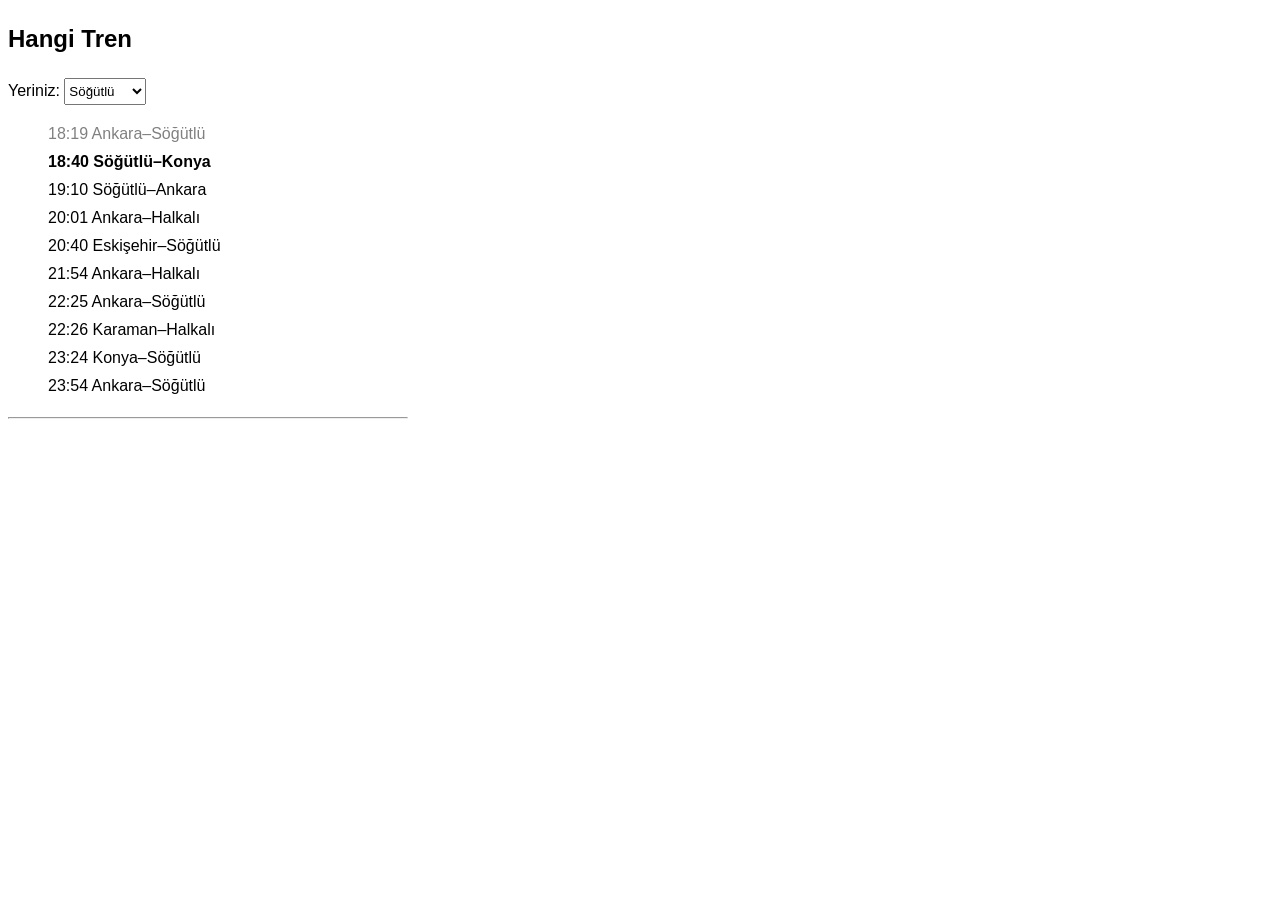
<file: YHT/Hangi tren.html>
<!DOCTYPE html>
<html lang="tr-TR">
<head>
    <meta charset="UTF-8">
    <meta name="viewport" content="width=device-width">
    <link rel="icon" href="tren.png">
    <title>Hangi Tren </title>

  <style>
    body {
        max-width: 400px;
        font-family: Arial, Helvetica, sans-serif;
        line-height: 1.6;
    }
    select {
        height: 2em;
    }
    #lst {
        height: 280px; width: 16em;
        overflow: auto;
    }
    #lst li {
        height: 28px;
        list-style: none
    }
    #out { color: blue; }
    .past { color: gray; }
    .bold { font-weight: bold; }
  </style>
</head>

<body>

<h2 id=title></h2>

<p>Yeriniz: 
<select id=menu onChange="console.log(value)">
    <option>Söğütlü
    <option>Feneryolu
    <option>Göztepe
    <option>Erenköy
    <option>Suadiye
    <option>Bostancı
</select>
</p>
<ul id=lst></ul>
<pre id=out></pre>
<hr />

<script>
"use strict";
function minToString(t) {
    let twoDigits = x => x.toString().padStart(2,'0')
    return twoDigits(Math.trunc(t/60))+':'+twoDigits(t%60)
}
function error(t) {
    out.style.color = 'red'
    out.innerText = t; throw t
}
const data = []
async function readData() {
    const u = "tarife.txt"
    let r = await fetch(u)
    if (!r.ok) error(r.status)
    let t = await r.text()
    if (!t) error('data not found')
    for (let s of t.split('\n')) {
        let [orgn, time, minute, dest] = s.split('\t')
        let depart = ['Söğütlü','Halkalı'].includes(orgn)
        data.push({orgn, time, minute, dest, depart})
        console.assert(time == minToString(minute), time)
    }
    showData()
}
function showData() {
    let d = new Date().toTimeString().slice(0,5)
    let a = [], n = -1
    for (const x of data) {
        let cls = x.time<d ? 'past' : ''
        let li = '<li class='+cls+'>'
        a.push(li+x.time+' '+x.orgn+'&ndash;'+x.dest)
        if (cls) n++
    }
    lst.innerHTML = a.join('\n')
    let f = lst.children[n+1]
    f.classList.add('bold')
    let p = f.previousSibling
    if (p) p.scrollIntoView()
}
title.innerText = document.title
readData()
</script>
</body>
</html>
</file>
<file: blog/main.css>
body {
      font-family: system-ui, BlinkMacSystemFont, "Segoe UI", sans-serif;
      line-height: 1.5;
      max-width: 600px;
      margin: auto;
      padding: 0 1rem;
      color: #222;
    }
    .quote {
      margin-left: 1em;
	  color: blue;
    }
    figure {
      margin: 2.5rem 0;
    }
    figcaption {
      font-size: 0.95rem;
      color: #555;
      margin-top: 0.5rem;
    }
    table {
      border-collapse: collapse;
      margin: 1.5rem 0;
    }
    td, th {
      border: 1px solid #ccc;
      padding: 0.5rem 0.75rem;
    }
	img {
		max-width: 100%;
        display: block;
        margin-left: auto;
        margin-right: auto;
    }
    .meal {
        font-family: Georgia, Times, serif;
        font-style: italic;
        color: darkgreen;
    }
</file>
